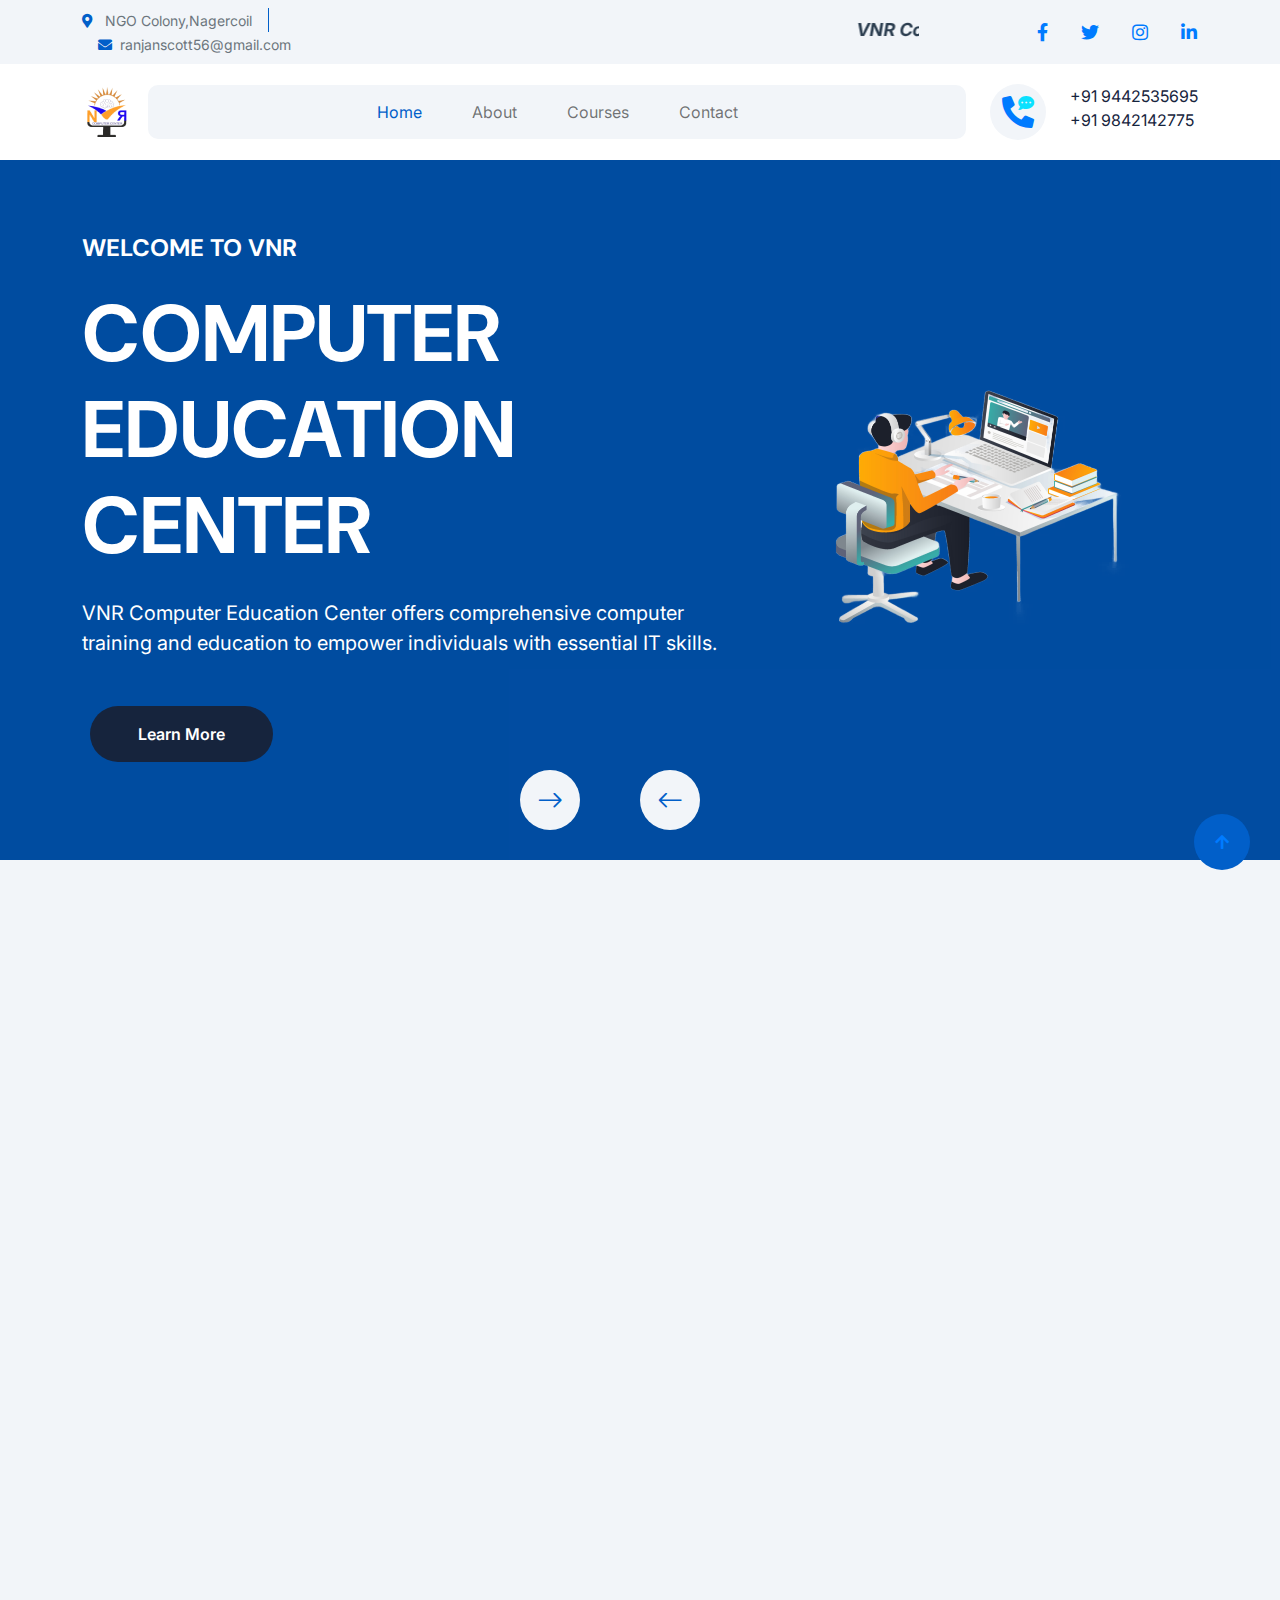
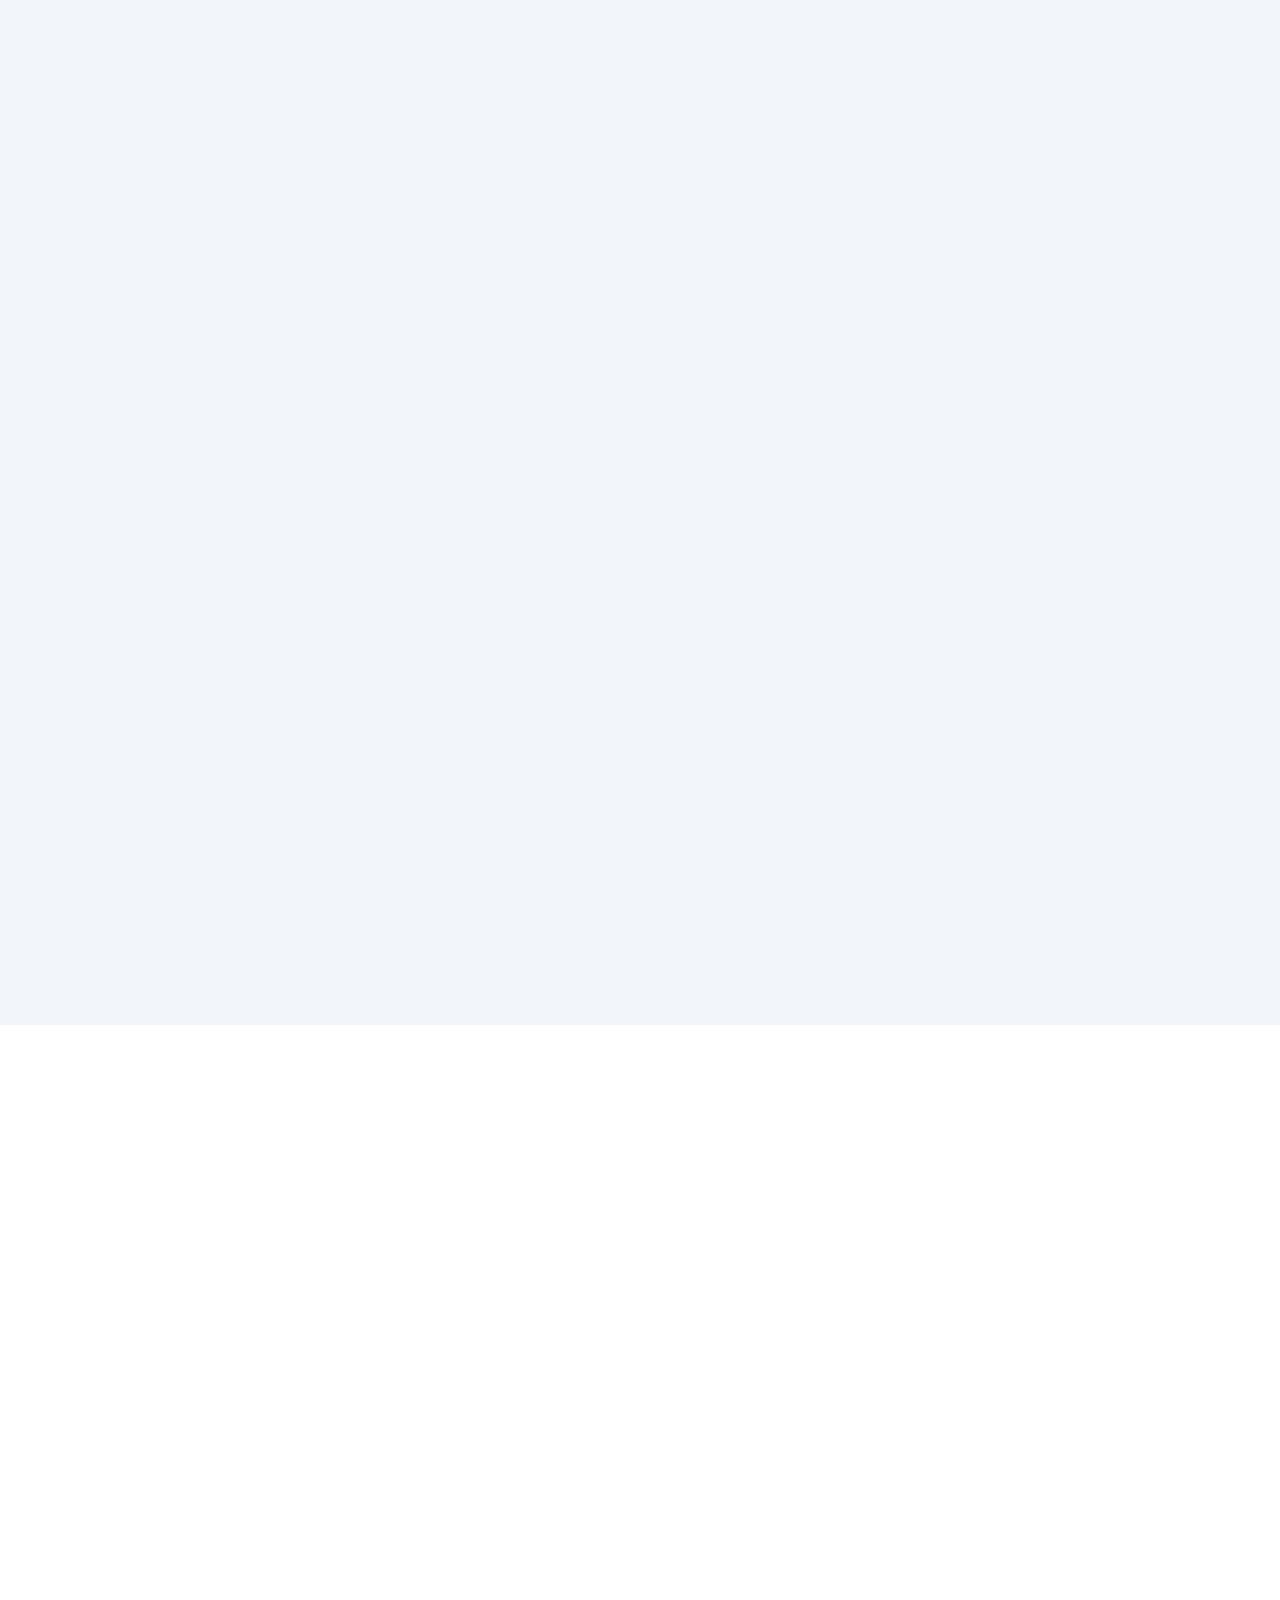
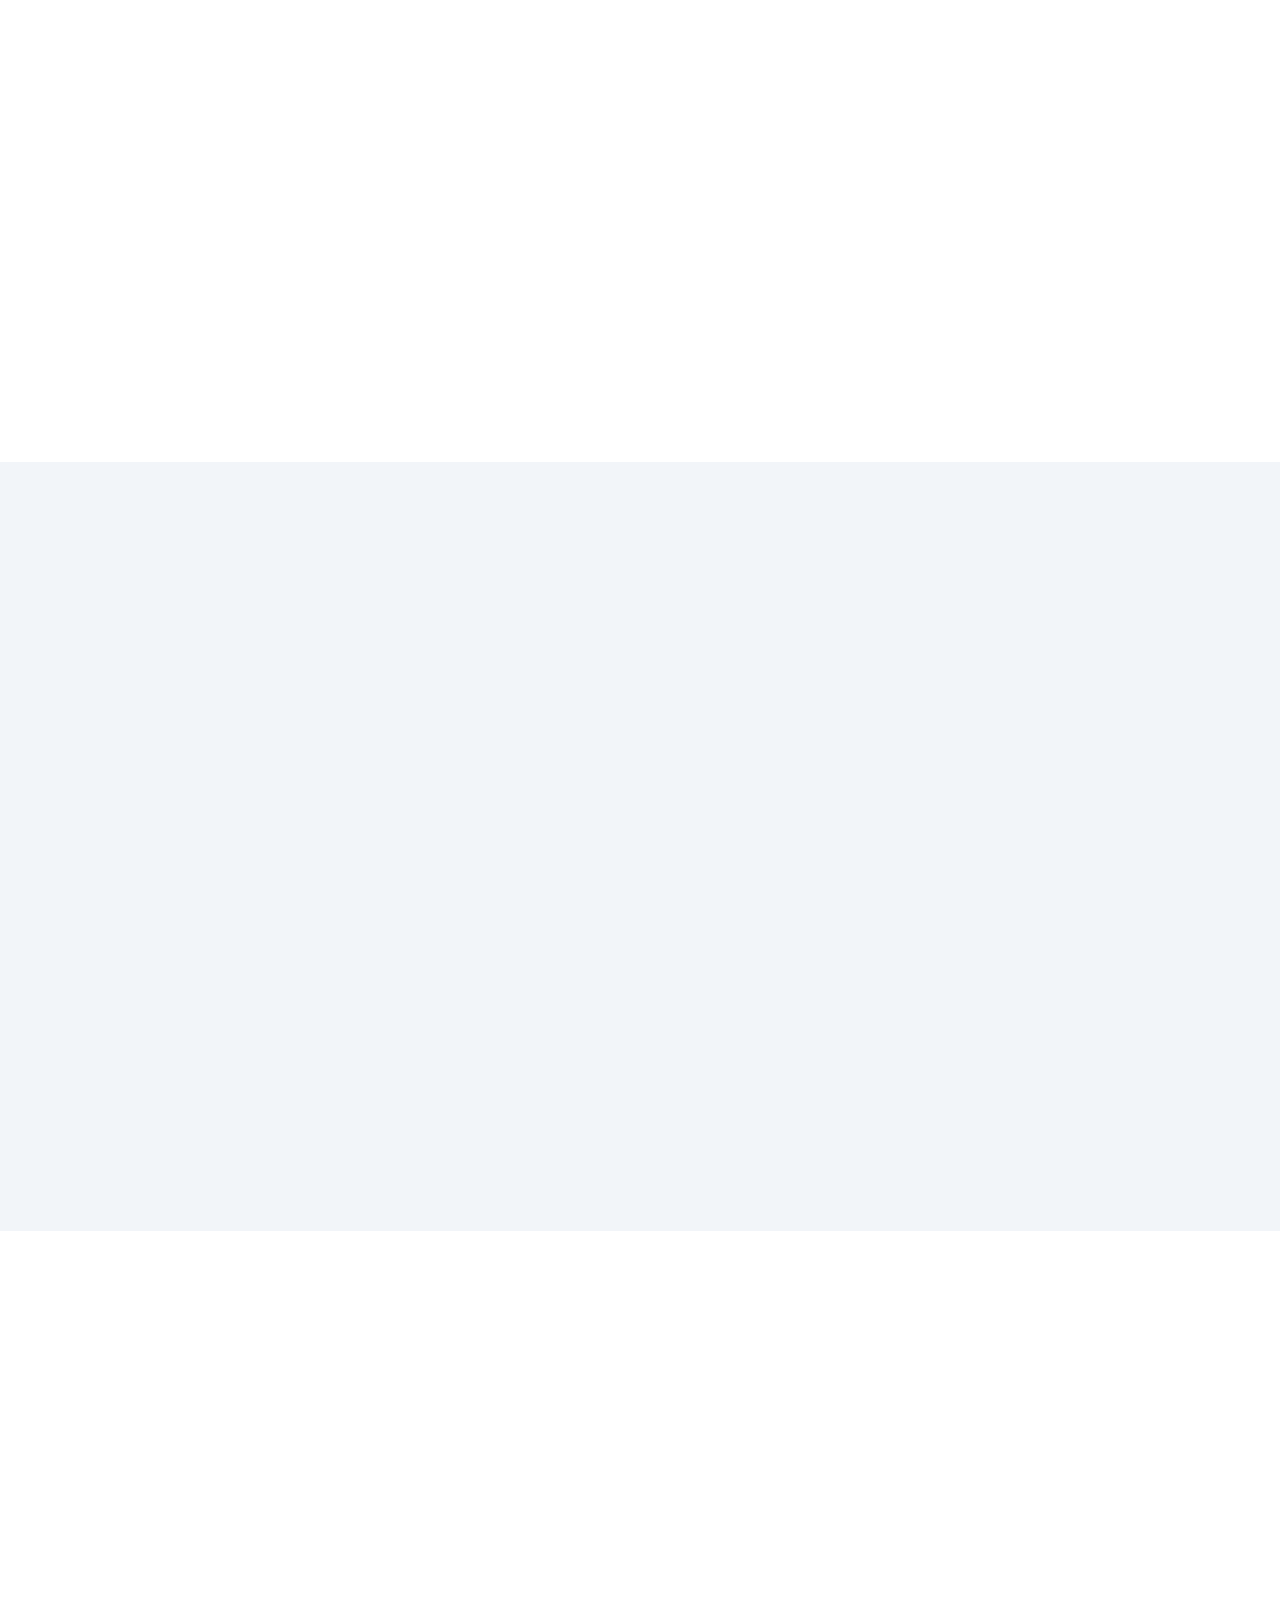
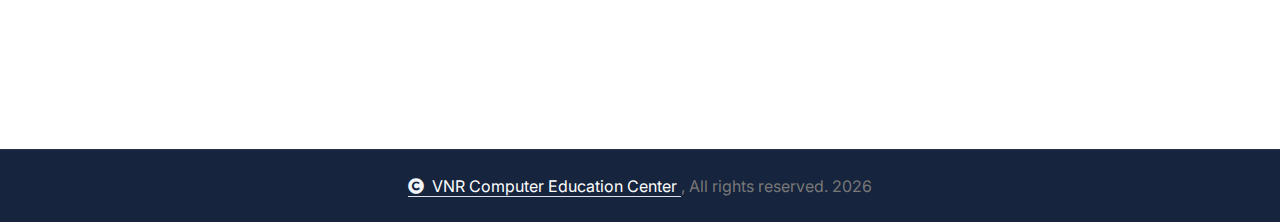
<file: VNR Computer Education/VNR/index.html>
<!DOCTYPE html>
<html lang="en">

    <head>
        <meta charset="utf-8">
        <title>VNR COMPUTER EDUCATION BITS INFORMATION TECNOLOGY</title>
        <meta content="width=device-width, initial-scale=1.0" name="viewport">
        <meta content="" name="keywords">
        <meta content="" name="description">

        <!-- Google Web Fonts -->
        <link rel="preconnect" href="https://fonts.googleapis.com">
        <link rel="preconnect" href="https://fonts.gstatic.com" crossorigin>
        <link href="https://fonts.googleapis.com/css2?family=DM+Sans:ital,opsz,wght@0,9..40,100..1000;1,9..40,100..1000&family=Inter:slnt,wght@-10..0,100..900&display=swap" rel="stylesheet">

        <!-- Icon Font Stylesheet -->
        <link rel="stylesheet" href="https://use.fontawesome.com/releases/v5.15.4/css/all.css"/>
        <link href="https://cdn.jsdelivr.net/npm/bootstrap-icons@1.4.1/font/bootstrap-icons.css" rel="stylesheet">
        <link rel="shortcut icon" type="image/ico" href="img/VNR.png" /> 
        <!-- Libraries Stylesheet -->
        <link rel="stylesheet" href="lib/animate/animate.min.css"/>
        <link href="lib/lightbox/css/lightbox.min.css" rel="stylesheet">
        <link href="lib/owlcarousel/assets/owl.carousel.min.css" rel="stylesheet">

    
        <!-- Customized Bootstrap Stylesheet -->
        <link href="css/bootstrap.min.css" rel="stylesheet">

        <!-- Template Stylesheet -->
        <link href="css/style.css" rel="stylesheet">
    </head>

    <body>

        <!-- Spinner Start -->
        <div id="spinner" class="show bg-white position-fixed translate-middle w-100 vh-100 top-50 start-50 d-flex align-items-center justify-content-center">
            <div class="spinner-border text-primary" style="width: 3rem; height: 3rem;" role="status">
                <span class="sr-only">Loading...</span>
            </div>
        </div>
        <!-- Spinner End -->

        <!-- Topbar Start -->
        <div class="container-fluid topbar px-0 px-lg-4 bg-light py-2 d-none d-lg-block">
            <div class="container">
                <div class="row gx-0 align-items-center">
                    <div class="col-lg-4 text-center text-lg-start mb-lg-0">
                        <div class="d-flex flex-wrap">
                            <div class="border-end border-primary pe-3">
                                <a href="#" class="text-muted small"><i class="fas fa-map-marker-alt text-primary me-2"></i> NGO Colony,Nagercoil</a>
                            </div>
                            <div class="ps-3">
                                <a href="mailto:ranjanscott56@gmail.com" class="text-muted small" title="Email us">
                                    <i class="fas fa-envelope text-primary me-2"></i>ranjanscott56@gmail.com
                                </a>
                            </div>
                            
                        </div>
                    </div>
                    <div class="col-lg-5 text-center text-lg-start mb-lg-0">
                        <marquee behavior="scroll" direction="left">
                            <div class="d-flex flex-wrap justify-content-center justify-content-lg-start">
                                <div class="scroll-container">
                                    <div class="scroll-text">
                                        VNR Computer Education Bits Information Technology Recognized by the Government of India Franchises
                                    </div>
                                </div>
                            
                            </div>
                        </marquee>
                    </div>
                    <div class="col-lg-3 text-center text-lg-end">
                        <div class="d-flex justify-content-center justify-content-lg-end">
                            <div class="d-flex social-icons border-primary ps-3">
                                <a class="btn p-0 me-3" href="https://www.facebook.com/vnr.computer.education.center?_rdr"><i class="fab fa-facebook-f"></i></a>
                                <a class="btn p-0 me-3" href="#"><i class="fab fa-twitter"></i></a>
                                <a class="btn p-0 me-3" href="#"><i class="fab fa-instagram"></i></a>
                                <a class="btn p-0" href="#"><i class="fab fa-linkedin-in"></i></a>
                            </div>
                        </div>
                    </div>
                </div>
            </div>
        </div>
        <!-- Topbar End -->

        <!-- Navbar & Hero Start -->
        <div class="container-fluid nav-bar px-0 px-lg-4 py-lg-0">
            <div class="container">
                <nav class="navbar navbar-expand-lg navbar-light"> 
                    <a href="#" class="navbar-brand p-0" >
                        <!-- <h1 class="text-primary mb-0"><i class="fab fa-slack me-2"></i> LifeSure</h1> -->
                         <img src="img/VNR.png" alt="Logo"> 
                    </a>
                    <button class="navbar-toggler" type="button" data-bs-toggle="collapse" data-bs-target="#navbarCollapse">
                        <span class="fa fa-bars"></span>
                    </button>
                    <div class="collapse navbar-collapse" id="navbarCollapse">
                        <div class="navbar-nav mx-0 mx-lg-auto">
                            <a href="index.html" class="nav-item nav-link active">Home</a>
                            <a href="about.html" class="nav-item nav-link">About</a>
                            <a href="service.html" class="nav-item nav-link">Courses</a>
                            <a href="contact.html" class="nav-item nav-link">Contact</a>
                        </div>
                    </div>
                    
                    <div class="d-none d-xl-flex flex-shrink-0 ps-4">
                        <a href="#" class="btn btn-light btn-lg-square rounded-circle position-relative wow tada" data-wow-delay=".9s">
                            <i class="fa fa-phone-alt fa-2x"></i>
                            <div class="position-absolute" style="top: 7px; right: 12px;">
                                <span><i class="fa fa-comment-dots text-secondary"></i></span>
                            </div>
                        </a>
                        <div class="d-flex flex-column ms-4">
                            <!-- <span>Call to Our Experts</span> -->
                            <a href="tel:+91 9442535695"><span class="text-dark"> +91 9442535695</span></a>
                            <a href="tel: +91 9842142775"><span class="text-dark"> +91 9842142775</span></a>
                        </div>
                    </div>
                </nav>
            </div>
        </div>
        <!-- Navbar & Hero End -->

        <!-- Modal Search Start -->
        <!-- <div class="modal fade" id="searchModal" tabindex="-1" aria-labelledby="exampleModalLabel" aria-hidden="true">
            <div class="modal-dialog modal-fullscreen">
                <div class="modal-content rounded-0">
                    <div class="modal-header">
                        <h5 class="modal-title" id="exampleModalLabel">Search by keyword</h5>
                        <button type="button" class="btn-close" data-bs-dismiss="modal" aria-label="Close"></button>
                    </div>
                    <div class="modal-body d-flex align-items-center bg-primary">
                        <div class="input-group w-75 mx-auto d-flex">
                            <input type="search" class="form-control p-3" placeholder="keywords" aria-describedby="search-icon-1">
                            <span id="search-icon-1" class="btn bg-light border nput-group-text p-3"><i class="fa fa-search"></i></span>
                        </div>
                    </div>
                </div>
            </div>
        </div> -->
        <!-- Modal Search End -->


        <!-- Carousel Start -->
        <div class="header-carousel owl-carousel">
            <div class="header-carousel-item bg-primary">
                <div class="carousel-caption">
                    <div class="container">
                        <div class="row g-4 align-items-center">
                            <div class="col-lg-7 animated fadeInLeft">
                                <div class="text-sm-center text-md-start">
                                    <h4 class="text-white text-uppercase fw-bold mb-4">Welcome To VNR </h4>
                                    <h1 class="display-1 text-white mb-4">COMPUTER EDUCATION CENTER</h1>
                                    <p class="mb-5 fs-5">VNR Computer Education Center offers comprehensive computer training and education to empower individuals with essential IT skills. 
                                    </p>
                                    <div class="d-flex justify-content-center justify-content-md-start flex-shrink-0 mb-4">
                                        <!-- <a class="btn btn-light rounded-pill py-3 px-4 px-md-5 me-2" href="#"><i class="fas fa-play-circle me-2"></i> Watch Video</a> -->
                                        <a class="btn btn-dark rounded-pill py-3 px-4 px-md-5 ms-2" href="#">Learn More</a>
                                    </div>
                                </div>
                            </div>
                            <div class="col-lg-5 animated fadeInRight">
                                <div class="calrousel-img" style="object-fit: cover;">
                                    <img src="img/about4.png" class="img-fluid w-100" alt="">
                                </div>
                            </div>
                        </div>
                    </div>
                </div>
            </div>
            <div class="header-carousel-item bg-primary">
                <div class="carousel-caption">
                    <div class="container">
                        <div class="row gy-4 gy-lg-0 gx-0 gx-lg-5 align-items-center">
                            <div class="col-lg-5 animated fadeInLeft">
                                <div class="calrousel-img">
                                    <img src="img/blog6.png" class="img-fluid w-100" alt="">
                                </div>
                            </div>
                            <div class="col-lg-7 animated fadeInRight">
                                <div class="text-sm-center text-md-end">
                                    <h4 class="text-white text-uppercase fw-bold mb-4">Welcome To VNR</h4>
                                    <h1 class="display-1 text-white mb-4">Technology Education Center</h1>
                                    <p class="mb-5 fs-5">VNR Computer Education Center provides extensive computer education and training, equipping individuals with vital IT skills for success.
                                    </p>
                                    <div class="d-flex justify-content-center justify-content-md-end flex-shrink-0 mb-4">
                                        <a class="btn btn-dark rounded-pill py-3 px-4 px-md-5 ms-2" href="#">Learn More</a>
                                    </div>
                                </div>
                            </div>
                        </div>
                    </div>
                </div>
            </div>
        </div>
        <!-- Carousel End -->

        <!-- Feature Start -->
        <div class="container-fluid feature bg-light py-5">
            <div class="container py-5">
                <div class="text-center mx-auto pb-5 wow fadeInUp" data-wow-delay="0.2s" style="max-width: 800px;">
                    <h4 class="text-primary">Our Features</h4>
                    <h1 class="display-4 mb-4">Empowering Your Future with Expert Training and Support</h1>
                    <p class="mb-0"> VNR Computer Education Center equips you with essential skills for success. Our comprehensive programs cover a wide range of topics to ensure thorough knowledge. With our career guidance, you’ll be well-prepared for a bright and promising career.
                    </p>
                </div>
                <div class="row g-4">
                    <div class="col-md-6 col-lg-6 col-xl-3 wow fadeInUp" data-wow-delay="0.2s">
                        <div class="feature-item p-4 pt-0">
                            <div class="feature-icon p-4 mb-4">
                                <i class="fa fa-bullseye fa-3x"></i>
                            </div>
                            <h4 class="mb-4">Comprehensive Curriculum</h4>
                            <p class="mb-4" style=" text-align: justify;">Our programs span fundamental to advanced topics, ensuring a comprehensive understanding of computer science.
                            </p>
                            <a class="btn btn-primary rounded-pill py-2 px-4" href="#">Learn More</a>
                        </div>
                    </div>
                    <div class="col-md-6 col-lg-6 col-xl-3 wow fadeInUp" data-wow-delay="0.4s">
                        <div class="feature-item p-4 pt-0">
                            <div class="feature-icon p-4 mb-4">
                                <i class="fa fa-headphones fa-3x"></i>
                            </div>
                            <h4 class="mb-4">Expert Instructors</h4>
                            <p class="mb-4" style=" text-align: justify;">Courses are taught by experienced professionals with practical industry knowledge, offering valuable insights and real-world applications to enrich classroom learning.
                            </p>
                            <a class="btn btn-primary rounded-pill py-2 px-4" href="#">Learn More</a>
                        </div>
                    </div>
                    <div class="col-md-6 col-lg-6 col-xl-3 wow fadeInUp" data-wow-delay="0.6s">
                        <div class="feature-item p-4 pt-0">
                            <div class="feature-icon p-4 mb-4">
                                <i class="fa fa-handshake fa-3x"></i>
                            </div>
                            <h4 class="mb-4">Hands-On Training</h4>
                            <p class="mb-4" style=" text-align: justify;"> Emphasis on practical experience through labs, projects, and real-world applications to enhance technical skills and problem-solving abilities.
                            </p>
                            <a class="btn btn-primary rounded-pill py-2 px-4" href="#">Learn More</a>
                        </div>
                    </div>
                    <div class="col-md-6 col-lg-6 col-xl-3 wow fadeInUp" data-wow-delay="0.8s">
                        <div class="feature-item p-4 pt-0">
                            <div class="feature-icon p-4 mb-4">
                                <i class="fa fa-rupee-sign fa-3x"></i>
                            </div>
                            <h4 class="mb-4">Career Support</h4>
                            <p class="mb-4" style=" text-align: justify;">We offer career guidance, resume building, and job placement assistance to help students transition smoothly into their desired careers.
                            </p>
                            <a class="btn btn-primary rounded-pill py-2 px-4" href="#">Learn More</a>
                        </div>
                    </div>
                </div>
            </div>
        </div>
        <!-- Feature End -->

        <!-- About Start -->
        <div class="container-fluid bg-light about pb-5">
            <div class="container pb-5">
                <div class="row g-5">
                    <div class="col-xl-6 wow fadeInLeft" data-wow-delay="0.2s">
                        <div class="about-item-content bg-white rounded p-5 h-100">
                            <h4 class="text-primary">About </h4>
                            <h1 class="display-4 mb-3">Expert IT Training</h1>
                            <p>VNR Computer Education Center is dedicated to empowering individuals with cutting-edge IT skills through specialized diploma courses. Our offerings include:
                            </p>
                        
                            <p class="text-dark"><i class="fa fa-check text-primary me-3"></i>PGDCA: Post Graduate Diploma in Computer Applications</p>
                            <p class="text-dark"><i class="fa fa-check text-primary me-3"></i>PGDCA (Commercial): Specialized PGDCA focusing on commercial applications</p>
                            <p class="text-dark mb-4"><i class="fa fa-check text-primary me-3"></i>PGDIT: Post Graduate Diploma in Information Technology</p>
                            <p class="text-dark"><i class="fa fa-check text-primary me-3"></i>DFA: Diploma in Financial Accounting</p>
                             <p class="text-dark"><i class="fa fa-check text-primary me-3"></i>DCA: Diploma in Computer Applications</p>
                             <p>Each program is designed to provide in-depth training and practical knowledge to ensure our students are well-prepared for a successful career in technology.</p>
                             <a class="btn btn-primary rounded-pill py-3 px-5" href="about.html">More Information</a>
                        </div>
                    </div>
                    <div class="col-xl-6 wow fadeInRight" data-wow-delay="0.2s">
                        <div class="bg-white rounded p-5 h-100">
                            <div class="row g-4 justify-content-center">
                                <div class="col-12">
                                    <div class="rounded bg-light">
                                        <img src="img/about.jpg" class="img-fluid rounded w-100" alt="">
                                    </div>
                                </div>
                                <div class="col-sm-6">
                                    <div class="counter-item bg-light rounded p-3 h-100">
                                        <div class="counter-counting">
                                            <span class="text-primary fs-2 fw-bold" data-toggle="counter-up">15</span>
                                            <span class="h1 fw-bold text-primary">+</span>
                                        </div>
                                        <h4 class="mb-0 text-dark">Diploma Courses Offered</h4>
                                    </div>
                                </div>
                                <div class="col-sm-6">
                                    <div class="counter-item bg-light rounded p-3 h-100">
                                        <div class="counter-counting">
                                            <span class="text-primary fs-2 fw-bold" data-toggle="counter-up">99</span>
                                            <span class="h1 fw-bold text-primary">+</span>
                                        </div>
                                        <h4 class="mb-0 text-dark">Certifications Awarded</h4>
                                    </div>
                                </div>
                                <div class="col-sm-6">
                                    <div class="counter-item bg-light rounded p-3 h-100">
                                        <div class="counter-counting">
                                            <span class="text-primary fs-2 fw-bold" data-toggle="counter-up">156</span>
                                            <span class="h1 fw-bold text-primary">+</span>
                                        </div>
                                        <h4 class="mb-0 text-dark">Students Enrolled</h4>
                                    </div>
                                </div>
                                <div class="col-sm-6">
                                    <div class="counter-item bg-light rounded p-3 h-100">
                                        <div class="counter-counting">
                                            <span class="text-primary fs-2 fw-bold" data-toggle="counter-up">155</span>
                                            <span class="h1 fw-bold text-primary">+</span>
                                        </div>
                                        <h4 class="mb-0 text-dark">Successful Alumni</h4>
                                    </div>
                                </div>
                            </div>
                        </div>
                    </div>
                </div>
            </div>
        </div>
        <!-- About End -->

        <!-- Service Start -->
        <div class="container-fluid service py-5">
            <div class="container py-5">
                <div class="text-center mx-auto pb-5 wow fadeInUp" data-wow-delay="0.2s" style="max-width: 800px;">
                    <h4 class="text-primary">Our Courses</h4>
                    <h1 class="display-4 mb-4">We Provide Best Courses</h1>
                    <p class="mb-0">At VNR Computer Education Center, we offer top-tier training designed to equip you with essential tech skills. Our expert-led courses are tailored to meet industry demands, ensuring you gain practical and up-to-date knowledge. Join us to unlock your potential and advance your career with confidence.
                    </p>
                </div>
                <div class="row g-4 justify-content-center">
                    <div class="col-md-6 col-lg-6 col-xl-3 wow fadeInUp" data-wow-delay="0.2s">
                        <div class="service-item">
                            <div class="service-img">
                                <img src="img/blog1.png" class="img-fluid rounded-top w-100" alt="">
                                <!-- <div class="service-icon p-3">
                                    <i class="fa fa-users fa-2x"></i>
                                </div> -->
                            </div>
                            <div class="service-content p-4">
                                <div class="service-content-inner">
                                    <a href="#" class="d-inline-block h4 mb-4">PGDCA</a>
                                    <p class="mb-4">
                                        Equipping students with essential skills through the Post Graduate Diploma in Computer Applications for thriving careers.</p>
                                    <a class="btn btn-primary rounded-pill py-2 px-4" href="service.html">Read More</a>
                                </div>
                            </div>
                        </div>
                    </div>
                    <div class="col-md-6 col-lg-6 col-xl-3 wow fadeInUp" data-wow-delay="0.4s">
                        <div class="service-item">
                            <div class="service-img">
                                <img src="img/blog2.png" class="img-fluid rounded-top w-100" alt="">
                                <!-- <div class="service-icon p-3">
                                    <i class="fa fa-hospital fa-2x"></i>
                                </div> -->
                            </div>
                            <div class="service-content p-4">
                                <div class="service-content-inner">
                                    <a href="#" class="d-inline-block h4 mb-4">PGDCA(Commercial)</a>
                                    <p class="mb-4">Specialized PGDCA (Commercial) training to master commercial applications and advance your career in just one year.</p>
                                    <a class="btn btn-primary rounded-pill py-2 px-4" href="service.html">Read More</a>
                                </div>
                            </div>
                        </div>
                    </div>
                    <div class="col-md-6 col-lg-6 col-xl-3 wow fadeInUp" data-wow-delay="0.6s">
                        <div class="service-item">
                            <div class="service-img">
                                <img src="img/blog5.png" class="img-fluid rounded-top w-100" alt="">
                                <!-- <div class="service-icon p-3">
                                   
                                    <i class="fa fa-certificate fa-2x"></i>
                                </div> -->
                            </div>
                            <div class="service-content p-4">
                                <div class="service-content-inner">
                                    <a href="#" class="d-inline-block h4 mb-4">DFA</a>
                                    <p class="mb-4">Providing comprehensive training in financial management and accounting through our Diploma in Financial Accounting  program.</p>
                                    <a class="btn btn-primary rounded-pill py-2 px-4" href="service.html">Read More</a>
                                </div>
                            </div>
                        </div>
                    </div>
                    <div class="col-md-6 col-lg-6 col-xl-3 wow fadeInUp" data-wow-delay="0.8s">
                        <div class="service-item">
                            <div class="service-img">
                                <img src="img/blog4.png" class="img-fluid rounded-top w-100" alt="">
                                <!-- <div class="service-icon p-3">
                                    <i class="fa fa-home fa-2x"></i>
                                </div> -->
                            </div>
                            <div class="service-content p-4">
                                <div class="service-content-inner">
                                    <a href="#" class="d-inline-block h4 mb-4">PGDIT</a>
                                    <p class="mb-4">Advanced IT skills and knowledge through the PGDIT program, fostering career growth and professional excellence.</p>
                                    <a class="btn btn-primary rounded-pill py-2 px-4" href="#">Read More</a>
                                </div>
                            </div>
                        </div>
                    </div>
                    <div class="col-12 text-center wow fadeInUp" data-wow-delay="0.2s">
                        <a class="btn btn-primary rounded-pill py-3 px-5" href="service.html">More Courses</a>
                    </div>
                </div>
            </div>
        </div>
        <!-- Service End -->

        <!-- FAQs Start -->
        <div class="container-fluid faq-section bg-light py-5">
            <div class="container py-5">
                <div class="row g-5 align-items-center">
                    <div class="col-xl-6 wow fadeInLeft" data-wow-delay="0.2s">
                        <div class="h-100">
                            <div class="mb-5">
                                <h4 class="text-primary">Notable FAQs</h4>
                                <h1 class="display-4 mb-0">Frequently Inquired Questions</h1>
                            </div>
                            <div class="accordion" id="accordionExample">
                                <div class="accordion-item">
                                    <h2 class="accordion-header" id="headingOne">
                                        <button class="accordion-button border-0" type="button" data-bs-toggle="collapse" data-bs-target="#collapseOne" aria-expanded="true" aria-controls="collapseOne">
                                            1:&nbsp;  What is the difference between a diploma and a certificate in computer education?
                                        </button>
                                    </h2>
                                    <div id="collapseOne" class="accordion-collapse collapse show active" aria-labelledby="headingOne" data-bs-parent="#accordionExample">
                                        <div class="accordion-body rounded" style=" text-align: justify">
                                            &nbsp;&nbsp;&nbsp;
                                            A diploma offers comprehensive, in-depth knowledge over a longer period, beneficial for foundational learning and career advancement. In contrast, a certificate provides targeted skills and is shorter, focusing on specific technologies or competencies.
                                        </div>
                                    </div>
                                </div>
                                <div class="accordion-item">
                                    <h2 class="accordion-header" id="headingTwo">
                                        <button class="accordion-button collapsed" type="button" data-bs-toggle="collapse" data-bs-target="#collapseTwo" aria-expanded="false" aria-controls="collapseTwo">
                                            2: &nbsp;What are the career opportunities after completing a computer education course?
                                        </button>
                                    </h2>
                                    <div id="collapseTwo" class="accordion-collapse collapse" aria-labelledby="headingTwo" data-bs-parent="#accordionExample">
                                        <div class="accordion-body" style=" text-align: justify">
                                            &nbsp;&nbsp;&nbsp; Completing a computer education course can lead to diverse careers, such as software developer or IT support specialist, depending on the course focus and skills gained. Many also use these courses as a foundation for further education or certifications in their field.
                                        </div>
                                    </div>
                                </div>
                                <div class="accordion-item">
                                    <h2 class="accordion-header" id="headingThree">
                                        <button class="accordion-button collapsed" type="button" data-bs-toggle="collapse" data-bs-target="#collapseThree" aria-expanded="false" aria-controls="collapseThree">
                                            3:  &nbsp;  How do I choose the right computer education course for my career goals?
                                        </button>
                                    </h2>
                                    <div id="collapseThree" class="accordion-collapse collapse" aria-labelledby="headingThree" data-bs-parent="#accordionExample">
                                        <div class="accordion-body" style=" text-align: justify">
                                        &nbsp;   &nbsp;   &nbsp; 
                                            To choose the right computer education course, assess your career goals and interests, and research courses that align with your desired field. Consider factors like course content, duration, accreditation, and seek advice from industry professionals to ensure it meets your career aspirations.
                                        </div>
                                    </div>
                                </div>
                            </div>
                        </div>
                    </div>
                    <div class="col-xl-6 wow fadeInRight" data-wow-delay="0.4s">
                        <img src="img/faq.png" class="img-fluid w-100" alt="">
                    </div>
                </div>
            </div>
        </div>
        <!-- FAQs End -->

        <!-- Blog Start -->
        <!-- <div class="container-fluid blog py-5">
            <div class="container py-5">
                <div class="text-center mx-auto pb-5 wow fadeInUp" data-wow-delay="0.2s" style="max-width: 800px;">
                    <h4 class="text-primary">From Blog</h4>
                    <h1 class="display-4 mb-4">News And Updates</h1>
                    <p class="mb-0">Lorem ipsum dolor, sit amet consectetur adipisicing elit. Tenetur adipisci facilis cupiditate recusandae aperiam temporibus corporis itaque quis facere, numquam, ad culpa deserunt sint dolorem autem obcaecati, ipsam mollitia hic.
                    </p>
                </div>
                <div class="row g-4 justify-content-center">
                    <div class="col-lg-6 col-xl-4 wow fadeInUp" data-wow-delay="0.2s">
                        <div class="blog-item">
                            <div class="blog-img">
                                <img src="img/blog-1.png" class="img-fluid rounded-top w-100" alt="">
                                <div class="blog-categiry py-2 px-4">
                                    <span>Business</span>
                                </div>
                            </div>
                            <div class="blog-content p-4">
                                <div class="blog-comment d-flex justify-content-between mb-3">
                                    <div class="small"><span class="fa fa-user text-primary"></span> Martin.C</div>
                                    <div class="small"><span class="fa fa-calendar text-primary"></span> 30 Dec 2025</div>
                                    <div class="small"><span class="fa fa-comment-alt text-primary"></span> 6 Comments</div>
                                </div>
                                <a href="#" class="h4 d-inline-block mb-3">Which allows you to pay down insurance bills</a>
                                <p class="mb-3">Lorem, ipsum dolor sit amet consectetur adipisicing elit. Eius libero soluta impedit eligendi? Quibusdam, laudantium.</p>
                                <a href="#" class="btn p-0">Read More  <i class="fa fa-arrow-right"></i></a>
                            </div>
                        </div>
                    </div>
                    <div class="col-lg-6 col-xl-4 wow fadeInUp" data-wow-delay="0.4s">
                        <div class="blog-item">
                            <div class="blog-img">
                                <img src="img/blog-2.png" class="img-fluid rounded-top w-100" alt="">
                                <div class="blog-categiry py-2 px-4">
                                    <span>Business</span>
                                </div>
                            </div>
                            <div class="blog-content p-4">
                                <div class="blog-comment d-flex justify-content-between mb-3">
                                    <div class="small"><span class="fa fa-user text-primary"></span> Martin.C</div>
                                    <div class="small"><span class="fa fa-calendar text-primary"></span> 30 Dec 2025</div>
                                    <div class="small"><span class="fa fa-comment-alt text-primary"></span> 6 Comments</div>
                                </div>
                                <a href="#" class="h4 d-inline-block mb-3">Leverage agile frameworks to provide</a>
                                <p class="mb-3">Lorem, ipsum dolor sit amet consectetur adipisicing elit. Eius libero soluta impedit eligendi? Quibusdam, laudantium.</p>
                                <a href="#" class="btn p-0">Read More  <i class="fa fa-arrow-right"></i></a>
                            </div>
                        </div>
                    </div>
                    <div class="col-lg-6 col-xl-4 wow fadeInUp" data-wow-delay="0.6s">
                        <div class="blog-item">
                            <div class="blog-img">
                                <img src="img/blog-3.png" class="img-fluid rounded-top w-100" alt="">
                                <div class="blog-categiry py-2 px-4">
                                    <span>Business</span>
                                </div>
                            </div>
                            <div class="blog-content p-4">
                                <div class="blog-comment d-flex justify-content-between mb-3">
                                    <div class="small"><span class="fa fa-user text-primary"></span> Martin.C</div>
                                    <div class="small"><span class="fa fa-calendar text-primary"></span> 30 Dec 2025</div>
                                    <div class="small"><span class="fa fa-comment-alt text-primary"></span> 6 Comments</div>
                                </div>
                                <a href="#" class="h4 d-inline-block mb-3">Leverage agile frameworks to provide</a>
                                <p class="mb-3">Lorem, ipsum dolor sit amet consectetur adipisicing elit. Eius libero soluta impedit eligendi? Quibusdam, laudantium.</p>
                                <a href="#" class="btn p-0">Read More  <i class="fa fa-arrow-right"></i></a>
                            </div>
                        </div>
                    </div>
                </div>
            </div>
        </div> -->
        <!-- Blog End -->

        <!-- Team Start -->
        <!-- <div class="container-fluid team pb-5">
            <div class="container pb-5">
                <div class="text-center mx-auto pb-5 wow fadeInUp" data-wow-delay="0.2s" style="max-width: 800px;">
                    <h4 class="text-primary">Our Team</h4>
                    <h1 class="display-4 mb-4">Meet Our Expert Team Members</h1>
                    <p class="mb-0">Lorem ipsum dolor, sit amet consectetur adipisicing elit. Tenetur adipisci facilis cupiditate recusandae aperiam temporibus corporis itaque quis facere, numquam, ad culpa deserunt sint dolorem autem obcaecati, ipsam mollitia hic.
                    </p>
                </div>
                <div class="row g-4">
                    <div class="col-md-6 col-lg-6 col-xl-3 wow fadeInUp" data-wow-delay="0.2s">
                        <div class="team-item">
                            <div class="team-img">
                                <img src="img/team-1.jpg" class="img-fluid rounded-top w-100" alt="">
                                <div class="team-icon">
                                    <a class="btn btn-primary btn-sm-square rounded-pill mb-2" href=""><i class="fab fa-facebook-f"></i></a>
                                    <a class="btn btn-primary btn-sm-square rounded-pill mb-2" href=""><i class="fab fa-twitter"></i></a>
                                    <a class="btn btn-primary btn-sm-square rounded-pill mb-2" href=""><i class="fab fa-linkedin-in"></i></a>
                                    <a class="btn btn-primary btn-sm-square rounded-pill mb-0" href=""><i class="fab fa-instagram"></i></a>
                                </div>
                            </div>
                            <div class="team-title p-4">
                                <h4 class="mb-0">David James</h4>
                                <p class="mb-0">Profession</p>
                            </div>
                        </div>
                    </div>
                    <div class="col-md-6 col-lg-6 col-xl-3 wow fadeInUp" data-wow-delay="0.4s">
                        <div class="team-item">
                            <div class="team-img">
                                <img src="img/team-2.jpg" class="img-fluid rounded-top w-100" alt="">
                                <div class="team-icon">
                                    <a class="btn btn-primary btn-sm-square rounded-pill mb-2" href=""><i class="fab fa-facebook-f"></i></a>
                                    <a class="btn btn-primary btn-sm-square rounded-pill mb-2" href=""><i class="fab fa-twitter"></i></a>
                                    <a class="btn btn-primary btn-sm-square rounded-pill mb-2" href=""><i class="fab fa-linkedin-in"></i></a>
                                    <a class="btn btn-primary btn-sm-square rounded-pill mb-0" href=""><i class="fab fa-instagram"></i></a>
                                </div>
                            </div>
                            <div class="team-title p-4">
                                <h4 class="mb-0">David James</h4>
                                <p class="mb-0">Profession</p>
                            </div>
                        </div>
                    </div>
                    <div class="col-md-6 col-lg-6 col-xl-3 wow fadeInUp" data-wow-delay="0.6s">
                        <div class="team-item">
                            <div class="team-img">
                                <img src="img/team-3.jpg" class="img-fluid rounded-top w-100" alt="">
                                <div class="team-icon">
                                    <a class="btn btn-primary btn-sm-square rounded-pill mb-2" href=""><i class="fab fa-facebook-f"></i></a>
                                    <a class="btn btn-primary btn-sm-square rounded-pill mb-2" href=""><i class="fab fa-twitter"></i></a>
                                    <a class="btn btn-primary btn-sm-square rounded-pill mb-2" href=""><i class="fab fa-linkedin-in"></i></a>
                                    <a class="btn btn-primary btn-sm-square rounded-pill mb-0" href=""><i class="fab fa-instagram"></i></a>
                                </div>
                            </div>
                            <div class="team-title p-4">
                                <h4 class="mb-0">David James</h4>
                                <p class="mb-0">Profession</p>
                            </div>
                        </div>
                    </div>
                    <div class="col-md-6 col-lg-6 col-xl-3 wow fadeInUp" data-wow-delay="0.8s">
                        <div class="team-item">
                            <div class="team-img">
                                <img src="img/team-4.jpg" class="img-fluid rounded-top w-100" alt="">
                                <div class="team-icon">
                                    <a class="btn btn-primary btn-sm-square rounded-pill mb-2" href=""><i class="fab fa-facebook-f"></i></a>
                                    <a class="btn btn-primary btn-sm-square rounded-pill mb-2" href=""><i class="fab fa-twitter"></i></a>
                                    <a class="btn btn-primary btn-sm-square rounded-pill mb-2" href=""><i class="fab fa-linkedin-in"></i></a>
                                    <a class="btn btn-primary btn-sm-square rounded-pill mb-0" href=""><i class="fab fa-instagram"></i></a>
                                </div>
                            </div>
                            <div class="team-title p-4">
                                <h4 class="mb-0">David James</h4>
                                <p class="mb-0">Profession</p>
                            </div>
                        </div>
                    </div>
                </div>
            </div>
        </div> -->
        <!-- Team End -->

        <!-- Testimonial Start -->
        <!-- <div class="container-fluid testimonial pb-5">
            <div class="container pb-5">
                <div class="text-center mx-auto pb-5 wow fadeInUp" data-wow-delay="0.2s" style="max-width: 800px;">
                   
                </div>
                <div class="row justify-content-center">
                    <div class="col-6 col-md-4 col-lg-3 text-center logo-container">
                        <img src="img/fransis-logo.png" class="img-fluid logo" alt="Fransis Logo" style="max-width: 150px;">
                        <p class="mt-2">Fransis Office</p>
                    </div>
                    <div class="col-6 col-md-4 col-lg-3 text-center logo-container">
                        <img src="img/bits.png" class="img-fluid logo" alt="Bits Logo" style="max-width: 150px;">
                    </div>
                </div>
            </div>
        </div>
         -->
        
        <!-- Testimonial End -->


        <!-- Footer Start -->
        <div class="container-fluid footer py-5 wow fadeIn" data-wow-delay="0.2s">
            <div class="container py-5">
                <div class="row g-5">
                    <div class="col-xl-9">
                        <div class="mb-5">
                            <div class="row g-4">
                                <div class="col-md-6 col-lg-6 col-xl-5">
                                    <div class="footer-item">
                                        <a href="index.html" class="p-0">
                                            <!-- <img src="img/VNR.png" alt="Logo">  -->
                                        </a>
                                        <p class="text-white mb-4" style="text-align: justify; padding-right: 80px;">
                                            VNR Computer Education Center offers expert training in essential tech skills and experience, ensuring students receive high-quality education and hands-on learning.
                                        </p>
                                        <div class="footer-btn d-flex">
                                            <a class="btn btn-md-square rounded-circle me-3" href="https://www.facebook.com/vnr.computer.education.center?_rdr"><i class="fab fa-facebook-f"></i></a>
                                            <a class="btn btn-md-square rounded-circle me-3" href="#"><i class="fab fa-twitter"></i></a>
                                            <a class="btn btn-md-square rounded-circle me-3" href="#"><i class="fab fa-instagram"></i></a>
                                            <a class="btn btn-md-square rounded-circle me-0" href="#"><i class="fab fa-linkedin-in"></i></a>
                                        </div>
                                    </div>
                                </div>
                                <div class="col-md-6 col-lg-6 col-xl-3">
                                    <div class="footer-item">
                                        <h4 class="text-white mb-4">Useful Links</h4>
                                        <a href="#"><i class="fas fa-angle-right me-2"></i> Home</a>
                                        <a href="#"><i class="fas fa-angle-right me-2"></i> About Us</a>
                                        <a href="#"><i class="fas fa-angle-right me-2"></i> Courses</a>
                                        <a href="#"><i class="fas fa-angle-right me-2"></i> Contact</a>
                                        <a href="privacy.html"><i class="fas fa-angle-right me-2"></i> Privacy Policy</a>
                                        <a href="#"><i class="fas fa-angle-right me-2"></i> Terms & Conditions</a>
                                    </div>
                                </div>
                                <div class="col-md-6 col-lg-6 col-xl-4">
                                    <div class="footer-item">
                                        <h4 class="mb-4 text-white">Facebook</h4>
                                        <div class="row g-3">
                                            <div class="col-4">
                                                <div class="footer-instagram rounded">
                                                    <img src="img/footer1.png" class="img-fluid w-100" alt="">
                                                    <div class="footer-search-icon">
                                                        <a href="img/instagram-footer-1.jpg" data-lightbox="footerInstagram-1" class="my-auto"><i class="fas fa-link text-white"></i></a>
                                                    </div>
                                                </div>
                                           </div>
                                           <div class="col-4">
                                                <div class="footer-instagram rounded">
                                                    <img src="img/footer2.png" class="img-fluid w-100" alt="">
                                                    <div class="footer-search-icon">
                                                        <a href="img/instagram-footer-2.jpg" data-lightbox="footerInstagram-2" class="my-auto"><i class="fas fa-link text-white"></i></a>
                                                    </div>
                                                </div>
                                           </div>
                                            <div class="col-4">
                                                <div class="footer-instagram rounded">
                                                    <img src="img/footer3.png" class="img-fluid w-100" alt="">
                                                    <div class="footer-search-icon">
                                                        <a href="img/instagram-footer-3.jpg" data-lightbox="footerInstagram-3" class="my-auto"><i class="fas fa-link text-white"></i></a>
                                                    </div>
                                                </div>
                                           </div>
                                            <div class="col-4">
                                                <div class="footer-instagram rounded">
                                                    <img src="img/footer2.png" class="img-fluid w-100" alt="">
                                                    <div class="footer-search-icon">
                                                        <a href="img/instagram-footer-1.jpg" data-lightbox="footerInstagram-4" class="my-auto"><i class="fas fa-link text-white"></i></a>
                                                    </div>
                                                </div>
                                           </div>
                                            <div class="col-4">
                                                <div class="footer-instagram rounded">
                                                    <img src="img/footer3.png" class="img-fluid w-100" alt="">
                                                    <div class="footer-search-icon">
                                                        <a href="img/instagram-footer-5.jpg" data-lightbox="footerInstagram-5" class="my-auto"><i class="fas fa-link text-white"></i></a>
                                                    </div>
                                                </div>
                                           </div>
                                           <div class="col-4">
                                                <div class="footer-instagram rounded">
                                                    <img src="img/footer1.png" class="img-fluid w-100" alt="">
                                                    <div class="footer-search-icon">
                                                        <a href="img/instagram-footer-6.jpg" data-lightbox="footerInstagram-6" class="my-auto"><i class="fas fa-link text-white"></i></a>
                                                    </div>
                                                </div>
                                            </div>
                                        </div>
                                    </div>
                                </div>
                            </div>
                        </div>
                        
                        <!-- Copyright Section -->
                        <div >
                           
                        </div>
                    </div>
                    
                    <div class="col-md-6 col-lg-6 col-xl-3">
                        <div class="footer-item">
                            <h4 class="text-white mb-4">Contact Us</h4>
                            <p class="text-white d-flex mb-3">
                                <i class="fas fa-map-marker-alt me-2 contact-icon"></i>
                                <span>7/349, Kamaraj Salai, NGO Colony, Nagercoil-2</span>
                            </p>
                            <p class="text-white d-flex mb-3">
                                <i class="fas fa-envelope me-2 contact-icon"></i>
                                <span>ranjanscott56@gmail.com</span>
                            </p>
                            <p class="text-white d-flex mb-3">
                                <i class="fas fa-phone-alt me-2 contact-icon"></i>
                                <span>+91 9442535695 <br> +91 9842142775</span>
                            </p>
                        </div>
                    </div>
                    
                </div>
            </div>
        </div>
        <!-- Footer End -->
        
        <!-- Copyright Start -->
        <div class="container-fluid copyright py-4">
            <div class="container">
                <div class="row">
                    <div class="col-12 text-center">
                        <span class="text-body">
                            <a href="#" class="border-bottom text-white">
                                <i class="fas fa-copyright text-light me-2"></i>VNR Computer Education Center
                            </a>, All rights reserved. <span id="current-year"></span>
                        </span>
                    </div>
                </div>
            </div>
        </div>
        <script>
            // Set the current year
            document.getElementById('current-year').textContent = new Date().getFullYear();
        </script>
        
        <!-- Copyright End -->


        <!-- Back to Top -->
        <a href="#" class="btn btn-primary btn-lg-square rounded-circle back-to-top"><i class="fa fa-arrow-up"></i></a>   

        
        <!-- JavaScript Libraries -->
        <script src="https://ajax.googleapis.com/ajax/libs/jquery/3.6.4/jquery.min.js"></script>
        <script src="https://cdn.jsdelivr.net/npm/bootstrap@5.0.0/dist/js/bootstrap.bundle.min.js"></script>
        <script src="lib/wow/wow.min.js"></script>
        <script src="lib/easing/easing.min.js"></script>
        <script src="lib/waypoints/waypoints.min.js"></script>
        <script src="lib/counterup/counterup.min.js"></script>
        <script src="lib/lightbox/js/lightbox.min.js"></script>
        <script src="lib/owlcarousel/owl.carousel.min.js"></script>
        

        <!-- Template Javascript -->
        <script src="js/main.js"></script>
    </body>

</html>
</file>
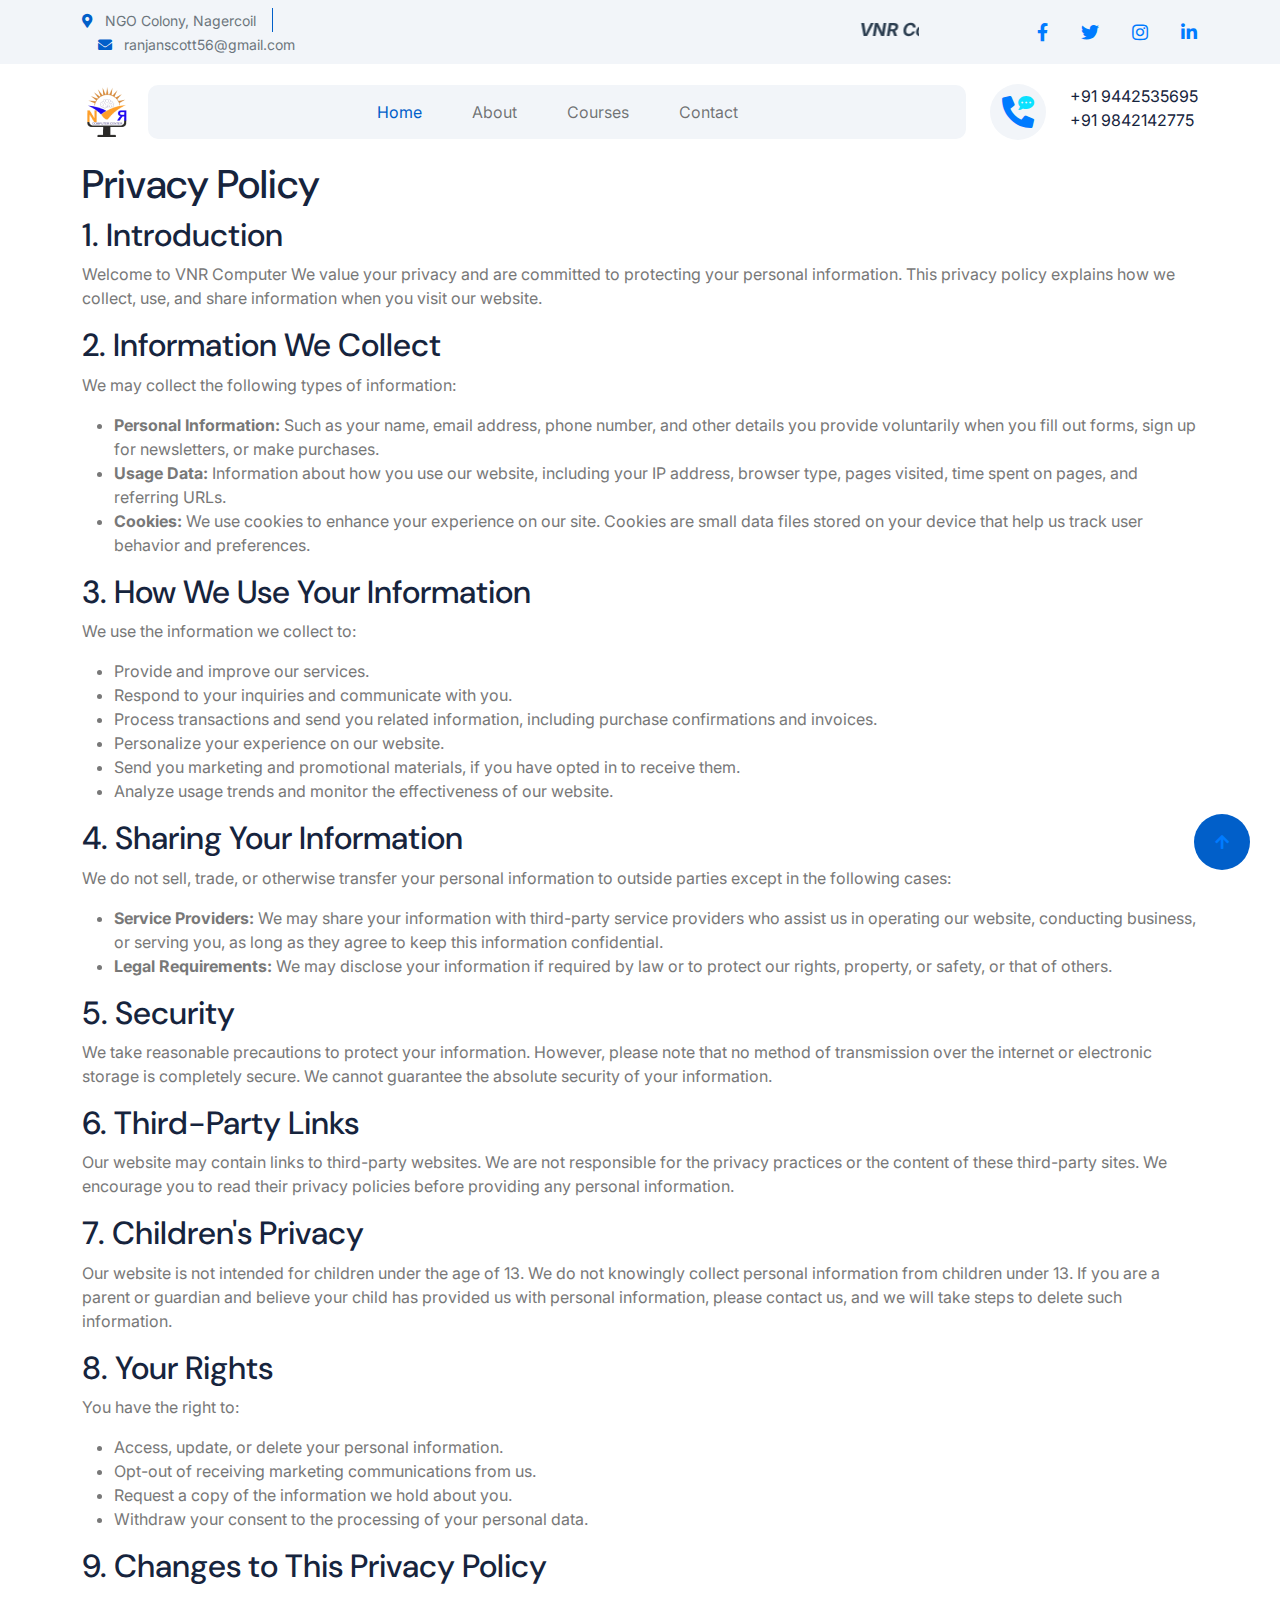
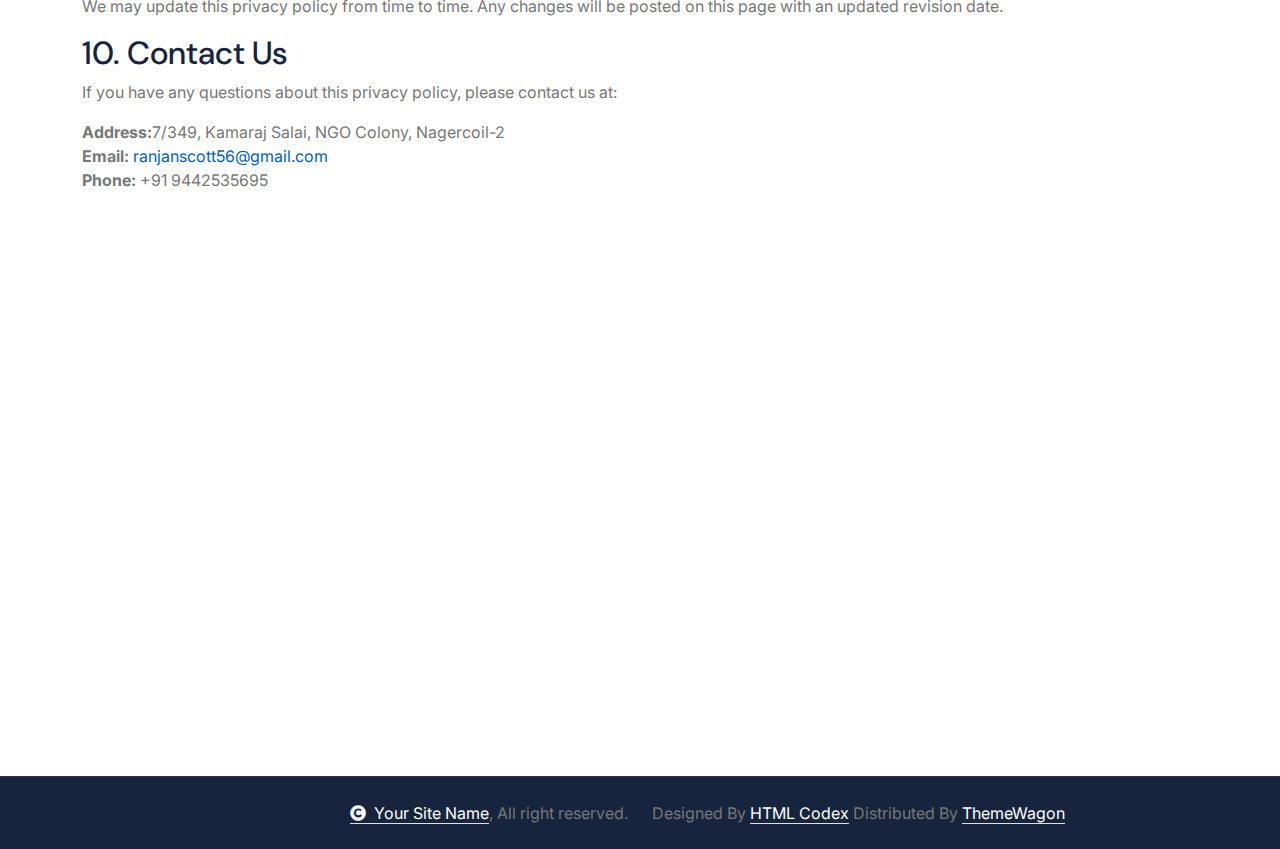
<file: VNR Computer Education/VNR/privacy.html>
<!DOCTYPE html>
<html lang="en">

<head>
    <meta charset="utf-8">
    <title>VNR COMPUTER EDUCATION BITS INFORMATION TECHNOLOGY</title>
    <meta content="width=device-width, initial-scale=1.0" name="viewport">
    <meta content="" name="keywords">
    <meta content="" name="description">

    <!-- Google Web Fonts -->
    <link rel="preconnect" href="https://fonts.googleapis.com">
    <link rel="preconnect" href="https://fonts.gstatic.com" crossorigin>
    <link href="https://fonts.googleapis.com/css2?family=DM+Sans:ital,opsz,wght@0,9..40,100..1000;1,9..40,100..1000&family=Inter:slnt,wght@-10..0,100..900&display=swap" rel="stylesheet">

    <!-- Icon Font Stylesheet -->
    <link rel="stylesheet" href="https://use.fontawesome.com/releases/v5.15.4/css/all.css" />
    <link href="https://cdn.jsdelivr.net/npm/bootstrap-icons@1.4.1/font/bootstrap-icons.css" rel="stylesheet">
    <link rel="shortcut icon" type="image/ico" href="img/VNR.png" />
    <!-- Libraries Stylesheet -->
    <link rel="stylesheet" href="lib/animate/animate.min.css" />
    <link href="lib/lightbox/css/lightbox.min.css" rel="stylesheet">
    <link href="lib/owlcarousel/assets/owl.carousel.min.css" rel="stylesheet">

    <!-- Customized Bootstrap Stylesheet -->
    <link href="css/bootstrap.min.css" rel="stylesheet">

    <!-- Template Stylesheet -->
    <link href="css/style.css" rel="stylesheet">
    
</head>

<body>

    <!-- Spinner Start -->
    <div id="spinner" class="show bg-white position-fixed translate-middle w-100 vh-100 top-50 start-50 d-flex align-items-center justify-content-center">
        <div class="spinner-border text-primary" style="width: 3rem; height: 3rem;" role="status">
            <span class="sr-only">Loading...</span>
        </div>
    </div>
    <!-- Spinner End -->

    <!-- Topbar Start -->
    <div class="container-fluid topbar px-0 px-lg-4 bg-light py-2 d-none d-lg-block">
        <div class="container">
            <div class="row gx-0 align-items-center">
                <div class="col-lg-4 text-center text-lg-start mb-lg-0">
                    <div class="d-flex flex-wrap">
                        <div class="border-end border-primary pe-3">
                            <a href="#" class="text-muted small"><i class="fas fa-map-marker-alt text-primary me-2"></i> NGO Colony, Nagercoil</a>
                        </div>
                        <div class="ps-3">
                            <a href="mailto:ranjanscott56@gmail.com" class="text-muted small"><i class="fas fa-envelope text-primary me-2"></i> ranjanscott56@gmail.com</a>
                        </div>
                    </div>
                </div>
                <div class="col-lg-5 text-center text-lg-start mb-lg-0">
                    <marquee behavior="scroll" direction="left">
                        <div class="d-flex flex-wrap justify-content-center justify-content-lg-start">
                            <div class="scroll-container">
                                <div class="scroll-text">
                                    VNR Computer Education Bits Information Technology Recognized by the Government of India Franchises
                                </div>
                            </div>
                        </div>
                    </marquee>
                </div>
                <div class="col-lg-3 text-center text-lg-end">
                    <div class="d-flex justify-content-center justify-content-lg-end">
                        <div class="d-flex social-icons border-primary ps-3">
                            <a class="btn p-0 me-3" href="https://www.facebook.com/vnr.computer.education.center?_rdr"><i class="fab fa-facebook-f"></i></a>
                            <a class="btn p-0 me-3" href="#"><i class="fab fa-twitter"></i></a>
                            <a class="btn p-0 me-3" href="#"><i class="fab fa-instagram"></i></a>
                            <a class="btn p-0" href="#"><i class="fab fa-linkedin-in"></i></a>
                        </div>
                    </div>
                </div>
            </div>
        </div>
    </div>
    <!-- Topbar End -->

    <!-- Navbar & Hero Start -->
    <div class="container-fluid nav-bar px-0 px-lg-4 py-lg-0">
        <div class="container">
            <nav class="navbar navbar-expand-lg navbar-light">
                <a href="#" class="navbar-brand p-0">
                    <img src="img/VNR.png" alt="Logo">
                </a>
                <button class="navbar-toggler" type="button" data-bs-toggle="collapse" data-bs-target="#navbarCollapse">
                    <span class="fa fa-bars"></span>
                </button>
                <div class="collapse navbar-collapse" id="navbarCollapse">
                    <div class="navbar-nav mx-0 mx-lg-auto">
                        <a href="index.html" class="nav-item nav-link active">Home</a>
                        <a href="about.html" class="nav-item nav-link">About</a>
                        <a href="service.html" class="nav-item nav-link">Courses</a>
                        <a href="contact.html" class="nav-item nav-link">Contact</a>
                    </div>
                </div>

                <div class="d-none d-xl-flex flex-shrink-0 ps-4">
                    <a href="#" class="btn btn-light btn-lg-square rounded-circle position-relative wow tada" data-wow-delay=".9s">
                        <i class="fa fa-phone-alt fa-2x"></i>
                        <div class="position-absolute" style="top: 7px; right: 12px;">
                            <span><i class="fa fa-comment-dots text-secondary"></i></span>
                        </div>
                    </a>
                    <div class="d-flex flex-column ms-4">
                        <!-- <span>Call to Our Experts</span> -->
                        <a href="tel:+91 9442535695"><span class="text-dark"> +91 9442535695</span></a>
                        <a href="tel: +91 9842142775"><span class="text-dark"> +91 9842142775</span></a>
                    </div>
                </div>
            </nav>
        </div>
    </div>
    <!-- Navbar & Hero End -->

    <!-- Privacy Policy Section Start -->
    <div class="container">
        <h1>Privacy Policy</h1>

        <h2>1. Introduction</h2>
        <p>Welcome to VNR Computer We value your privacy and are committed to protecting your personal information. This privacy policy explains how we collect, use, and share information when you visit our website.</p>

        <h2>2. Information We Collect</h2>
        <p>We may collect the following types of information:</p>
        <ul>
            <li><strong>Personal Information:</strong> Such as your name, email address, phone number, and other details you provide voluntarily when you fill out forms, sign up for newsletters, or make purchases.</li>
            <li><strong>Usage Data:</strong> Information about how you use our website, including your IP address, browser type, pages visited, time spent on pages, and referring URLs.</li>
            <li><strong>Cookies:</strong> We use cookies to enhance your experience on our site. Cookies are small data files stored on your device that help us track user behavior and preferences.</li>
        </ul>

        <h2>3. How We Use Your Information</h2>
        <p>We use the information we collect to:</p>
        <ul>
            <li>Provide and improve our services.</li>
            <li>Respond to your inquiries and communicate with you.</li>
            <li>Process transactions and send you related information, including purchase confirmations and invoices.</li>
            <li>Personalize your experience on our website.</li>
            <li>Send you marketing and promotional materials, if you have opted in to receive them.</li>
            <li>Analyze usage trends and monitor the effectiveness of our website.</li>
        </ul>

        <h2>4. Sharing Your Information</h2>
        <p>We do not sell, trade, or otherwise transfer your personal information to outside parties except in the following cases:</p>
        <ul>
            <li><strong>Service Providers:</strong> We may share your information with third-party service providers who assist us in operating our website, conducting business, or serving you, as long as they agree to keep this information confidential.</li>
            <li><strong>Legal Requirements:</strong> We may disclose your information if required by law or to protect our rights, property, or safety, or that of others.</li>
        </ul>

        <h2>5. Security</h2>
        <p>We take reasonable precautions to protect your information. However, please note that no method of transmission over the internet or electronic storage is completely secure. We cannot guarantee the absolute security of your information.</p>

        <h2>6. Third-Party Links</h2>
        <p>Our website may contain links to third-party websites. We are not responsible for the privacy practices or the content of these third-party sites. We encourage you to read their privacy policies before providing any personal information.</p>

        <h2>7. Children's Privacy</h2>
        <p>Our website is not intended for children under the age of 13. We do not knowingly collect personal information from children under 13. If you are a parent or guardian and believe your child has provided us with personal information, please contact us, and we will take steps to delete such information.</p>

        <h2>8. Your Rights</h2>
        <p>You have the right to:</p>
        <ul>
            <li>Access, update, or delete your personal information.</li>
            <li>Opt-out of receiving marketing communications from us.</li>
            <li>Request a copy of the information we hold about you.</li>
            <li>Withdraw your consent to the processing of your personal data.</li>
        </ul>

        <h2>9. Changes to This Privacy Policy</h2>
        <p>We may update this privacy policy from time to time. Any changes will be posted on this page with an updated revision date.</p>

        <h2>10. Contact Us</h2>
        <p>If you have any questions about this privacy policy, please contact us at:</p>
        <p>
            <strong>Address:</strong>7/349, Kamaraj Salai, NGO Colony, Nagercoil-2<br>
            <strong>Email:</strong> <a href="mailto:[Your Email]">ranjanscott56@gmail.com</a><br>
            <strong>Phone:</strong> +91 9442535695 
        </p>
    </div>
    
        <!-- Footer Start -->
        <div class="container-fluid footer py-5 wow fadeIn" data-wow-delay="0.2s">
            <div class="container py-5">
                <div class="row g-5">
                    <div class="col-xl-9">
                        <div class="mb-5">
                            <div class="row g-4">
                                <div class="col-md-6 col-lg-6 col-xl-5">
                                    <div class="footer-item">
                                        <a href="index.html" class="p-0">
                                            <img src="img/VNR.png" alt="Logo"> 
                                        </a>
                                        <p class="text-white mb-4" style="text-align: justify; padding-right: 80px;">
                                            VNR Computer Education Center offers expert training in essential tech skills and experience, ensuring students receive high-quality education and hands-on learning.
                                        </p>
                                        <div class="footer-btn d-flex">
                                            <a class="btn btn-md-square rounded-circle me-3" href="https://www.facebook.com/vnr.computer.education.center?_rdr"><i class="fab fa-facebook-f"></i></a>
                                            <a class="btn btn-md-square rounded-circle me-3" href="#"><i class="fab fa-twitter"></i></a>
                                            <a class="btn btn-md-square rounded-circle me-3" href="#"><i class="fab fa-instagram"></i></a>
                                            <a class="btn btn-md-square rounded-circle me-0" href="#"><i class="fab fa-linkedin-in"></i></a>
                                        </div>
                                    </div>
                                </div>
                                <div class="col-md-6 col-lg-6 col-xl-3">
                                    <div class="footer-item">
                                        <h4 class="text-white mb-4">Useful Links</h4>
                                        <a href="#"><i class="fas fa-angle-right me-2"></i> Home</a>
                                        <a href="#"><i class="fas fa-angle-right me-2"></i> About Us</a>
                                        <a href="#"><i class="fas fa-angle-right me-2"></i> Courses</a>
                                        <a href="#"><i class="fas fa-angle-right me-2"></i> Contact</a>
                                        <a href="privacy.html"><i class="fas fa-angle-right me-2"></i> Privacy Policy</a>
                                        <a href="#"><i class="fas fa-angle-right me-2"></i> Terms & Conditions</a>
                                    </div>
                                </div>
                                <div class="col-md-6 col-lg-6 col-xl-4">
                                    <div class="footer-item">
                                        <h4 class="mb-4 text-white">Facebook</h4>
                                        <div class="row g-3">
                                            <div class="col-4">
                                                <div class="footer-instagram rounded">
                                                    <img src="img/footer1.png" class="img-fluid w-100" alt="">
                                                    <div class="footer-search-icon">
                                                        <a href="img/instagram-footer-1.jpg" data-lightbox="footerInstagram-1" class="my-auto"><i class="fas fa-link text-white"></i></a>
                                                    </div>
                                                </div>
                                           </div>
                                           <div class="col-4">
                                                <div class="footer-instagram rounded">
                                                    <img src="img/footer2.png" class="img-fluid w-100" alt="">
                                                    <div class="footer-search-icon">
                                                        <a href="img/instagram-footer-2.jpg" data-lightbox="footerInstagram-2" class="my-auto"><i class="fas fa-link text-white"></i></a>
                                                    </div>
                                                </div>
                                           </div>
                                            <div class="col-4">
                                                <div class="footer-instagram rounded">
                                                    <img src="img/footer3.png" class="img-fluid w-100" alt="">
                                                    <div class="footer-search-icon">
                                                        <a href="img/instagram-footer-3.jpg" data-lightbox="footerInstagram-3" class="my-auto"><i class="fas fa-link text-white"></i></a>
                                                    </div>
                                                </div>
                                           </div>
                                            <div class="col-4">
                                                <div class="footer-instagram rounded">
                                                    <img src="img/footer2.png" class="img-fluid w-100" alt="">
                                                    <div class="footer-search-icon">
                                                        <a href="img/instagram-footer-1.jpg" data-lightbox="footerInstagram-4" class="my-auto"><i class="fas fa-link text-white"></i></a>
                                                    </div>
                                                </div>
                                           </div>
                                            <div class="col-4">
                                                <div class="footer-instagram rounded">
                                                    <img src="img/footer3.png" class="img-fluid w-100" alt="">
                                                    <div class="footer-search-icon">
                                                        <a href="img/instagram-footer-5.jpg" data-lightbox="footerInstagram-5" class="my-auto"><i class="fas fa-link text-white"></i></a>
                                                    </div>
                                                </div>
                                           </div>
                                           <div class="col-4">
                                                <div class="footer-instagram rounded">
                                                    <img src="img/footer1.png" class="img-fluid w-100" alt="">
                                                    <div class="footer-search-icon">
                                                        <a href="img/instagram-footer-6.jpg" data-lightbox="footerInstagram-6" class="my-auto"><i class="fas fa-link text-white"></i></a>
                                                    </div>
                                                </div>
                                            </div>
                                        </div>
                                    </div>
                                </div>
                            </div>
                        </div>
                        
                        <!-- Copyright Section -->
                        <div >
                           
                        </div>
                    </div>
                    
                    <div class="col-md-6 col-lg-6 col-xl-3">
                        <div class="footer-item">
                            <h4 class="text-white mb-4">Contact Us</h4>
                            <p class="text-white d-flex mb-3">
                                <i class="fas fa-map-marker-alt me-2 contact-icon"></i>
                                <span>7/349, Kamaraj Salai, NGO Colony, Nagercoil-2</span>
                            </p>
                            <p class="text-white d-flex mb-3">
                                <i class="fas fa-envelope me-2 contact-icon"></i>
                                <span>ranjanscott56@gmail.com</span>
                            </p>
                            <p class="text-white d-flex mb-3">
                                <i class="fas fa-phone-alt me-2 contact-icon"></i>
                                <span>+91 9442535695 <br> +91 9842142775</span>
                            </p>
                        </div>
                    </div>
                    
                </div>
            </div>
        </div>
        <!-- Footer End -->
        
        <!-- Copyright Start -->
        <div class="container-fluid copyright py-4">
            <div class="container">
                <div class="row g-4 align-items-center">
                    <div class="col-md-6 text-center text-md-end mb-md-0">
                        <span class="text-body"><a href="#" class="border-bottom text-white"><i class="fas fa-copyright text-light me-2"></i>Your Site Name</a>, All right reserved.</span>
                    </div>
                    <div class="col-md-6 text-center text-md-start text-body">
                        <!--/*** This template is free as long as you keep the below author’s credit link/attribution link/backlink. ***/-->
                        <!--/*** If you'd like to use the template without the below author’s credit link/attribution link/backlink, ***/-->
                        <!--/*** you can purchase the Credit Removal License from "https://htmlcodex.com/credit-removal". ***/-->
                        Designed By <a class="border-bottom text-white" href="https://htmlcodex.com">HTML Codex</a> Distributed By <a class="border-bottom text-white" href="https://themewagon.com">ThemeWagon</a>
                    </div>
                </div>
            </div>
        </div>
        <!-- Copyright End -->


        <!-- Back to Top -->
        <a href="#" class="btn btn-primary btn-lg-square rounded-circle back-to-top"><i class="fa fa-arrow-up"></i></a>   

        
        <!-- JavaScript Libraries -->
        <script src="https://ajax.googleapis.com/ajax/libs/jquery/3.6.4/jquery.min.js"></script>
        <script src="https://cdn.jsdelivr.net/npm/bootstrap@5.0.0/dist/js/bootstrap.bundle.min.js"></script>
        <script src="lib/wow/wow.min.js"></script>
        <script src="lib/easing/easing.min.js"></script>
        <script src="lib/waypoints/waypoints.min.js"></script>
        <script src="lib/counterup/counterup.min.js"></script>
        <script src="lib/lightbox/js/lightbox.min.js"></script>
        <script src="lib/owlcarousel/owl.carousel.min.js"></script>
        

        <!-- Template Javascript -->
        <script src="js/main.js"></script>
    </body>

    

</html>
</file>
<file: VNR Computer Education/VNR/css/style.css>
/*** Spinner Start ***/
#spinner {
    opacity: 0;
    visibility: hidden;
    transition: opacity .5s ease-out, visibility 0s linear .5s;
    z-index: 99999;
}

#spinner.show {
    transition: opacity .5s ease-out, visibility 0s linear 0s;
    visibility: visible;
    opacity: 1;
}
/*** Spinner End ***/

.back-to-top {
    position: fixed;
    right: 30px;
    bottom: 30px;
    transition: 0.5s;
    z-index: 99;
}


/*** Button Start ***/
.btn {
    font-weight: 600;
    transition: .5s;
}

.btn-square {
    width: 32px;
    height: 32px;
}

.btn-sm-square {
    width: 34px;
    height: 34px;
}

.btn-md-square {
    width: 44px;
    height: 44px;
}

.btn-lg-square {
    width: 56px;
    height: 56px;
}

.btn-xl-square {
    width: 66px;
    height: 66px;
}

.btn-square,
.btn-sm-square,
.btn-md-square,
.btn-lg-square,
.btn-xl-square {
    padding: 0;
    display: flex;
    align-items: center;
    justify-content: center;
    font-weight: normal;
}

.btn.btn-primary {
    color: var(--bs-white);
    border: none;
}

.btn.btn-primary:hover {
    background: var(--bs-dark);
    color: var(--bs-white);
}

.btn.btn-light {
    color: var(--bs-primary);
    border: none;
}

.btn.btn-light:hover {
    color: var(--bs-white);
    background: var(--bs-dark);
}

.btn.btn-dark {
    color: var(--bs-white);
    border: none;
}

.btn.btn-dark:hover {
    color: var(--bs-primary);
    background: var(--bs-light);
}


/*** Topbar Start ***/ 
.topbar .dropdown-toggle::after {
    border: none;
    content: "\f107";
    font-family: "Font Awesome 5 Free";
    font-weight: 600;
    vertical-align: middle;
    margin-left: 8px;
    color: var(--bs-primary);
}

.topbar .dropdown .dropdown-menu a:hover {
    background: var(--bs-primary);
    color: var(--bs-white);
}

.topbar .dropdown .dropdown-menu {
    transform: rotateX(0deg);
    visibility: visible;
    background: var(--bs-light);
    padding-top: 10px;
    border: 0;
    transition: .5s;
    opacity: 1;
}
/*** Topbar End ***/


/*** Navbar Start ***/
.nav-bar {
    background: var(--bs-white);
    transition: 1s;
}

.navbar-light .navbar-brand img {
    max-height: 60px;
    transition: .5s;
}

.nav-bar .navbar-light .navbar-brand img {
    max-height: 50px;
}

.navbar .navbar-nav .nav-item .nav-link {
    padding: 0;
}

.navbar .navbar-nav .nav-item {
    display: flex;
    align-items: center;
    padding: 15px;
}

.navbar-light .navbar-nav .nav-item:hover,
.navbar-light .navbar-nav .nav-item.active,
.navbar-light .navbar-nav .nav-item:hover .nav-link,
.navbar-light .navbar-nav .nav-item.active .nav-link {
    color: var(--bs-primary);
}

@media (max-width: 991px) {
    .navbar {
        padding: 20px 0;
    }

    .navbar .navbar-nav .nav-link {
        padding: 0;
    }

    .navbar .navbar-nav .nav-item {
        display: flex;
        padding: 20px;
        flex-direction: column;
        justify-content: start;
        align-items: start;
    }

    .navbar .navbar-nav .nav-btn {
        display: flex;
        justify-content: start;
    }

    .navbar .navbar-nav {
        width: 100%;
        display: flex;
        margin-top: 20px;
        padding-bottom: 20px;
        background: var(--bs-light);
        border-radius: 10px;
    }

    .navbar.navbar-expand-lg .navbar-toggler {
        padding: 8px 15px;
        border: 1px solid var(--bs-primary);
        color: var(--bs-primary);
    }
}

.navbar .dropdown-toggle::after {
    border: none;
    content: "\f107";
    font-family: "Font Awesome 5 Free";
    font-weight: 600;
    vertical-align: middle;
    margin-left: 8px;
}

.dropdown .dropdown-menu .dropdown-item:hover {
    background: var(--bs-primary);
    color: var(--bs-white);
}

@media (min-width: 992px) {
    .navbar {
        padding: 20px 0;
    }

    .navbar .nav-btn {
        display: flex;
        align-items: center;
        justify-content: end;
    }

    .navbar .navbar-nav {
        width: 100%;
        display: flex;
        justify-content: center;
        align-items: center;
        background: var(--bs-light);
        border-radius: 10px;
    }

    .navbar .navbar-nav .nav-btn {
        width: 100%;
        display: flex;
        margin-left: auto;
    }

    .navbar .nav-item .dropdown-menu {
        display: block;
        visibility: hidden;
        top: 100%;
        transform: rotateX(-75deg);
        transform-origin: 0% 0%;
        border: 0;
        border-radius: 10px;
        transition: .5s;
        opacity: 0;
    }

    .navbar .nav-item:hover .dropdown-menu {
        transform: rotateX(0deg);
        visibility: visible;
        margin-top: 20px;
        background: var(--bs-light);
        transition: .5s;
        opacity: 1;
    }
}
/*** Navbar End ***/


/*** Carousel Hero Header Start ***/
.header-carousel .header-carousel-item {
    height: 700px;
}

.header-carousel .owl-nav .owl-prev,
.header-carousel .owl-nav .owl-next {
    position: absolute;
    width: 60px;
    height: 60px;
    border-radius: 60px;
    background: var(--bs-light);
    color: var(--bs-primary);
    font-size: 26px;
    display: flex;
    align-items: center;
    justify-content: center;
    transition: 0.5s;
}

.header-carousel .owl-nav .owl-prev {
    bottom: 30px;
    left: 50%;
    transform: translateX(-50%);
    margin-left: 30px;
}
.header-carousel .owl-nav .owl-next {
    bottom: 30px;
    right: 50%;
    transform: translateX(-50%);
    margin-right: 30px;
}

.header-carousel .owl-nav .owl-prev:hover,
.header-carousel .owl-nav .owl-next:hover {
    box-shadow: inset 0 0 100px 0 var(--bs-secondary);
    color: var(--bs-white);
}

.header-carousel .header-carousel-item .carousel-caption {
    position: absolute;
    width: 100%;
    height: 100%;
    left: 0;
    bottom: 0;
    background: rgba(0, 0, 0, .2);
    display: flex;
    align-items: center;
}

@media (max-width: 991px) {
    .header-carousel .header-carousel-item .carousel-caption {
        padding-top: 45px;
    }

    .header-carousel .header-carousel-item {
        height: 1300px;
    }
}

@media (max-width: 767px) {
    .header-carousel .header-carousel-item {
        height: 950px;
    }

    .header-carousel .owl-nav .owl-prev {
        bottom: -30px;
        left: 50%;
        transform: translateX(-50%);
        margin-left: -45px;
    }

    .header-carousel .owl-nav .owl-next {
        bottom: -30px;
        left: 50%;
        transform: translateX(-50%);
        margin-left: 45px;
    }
}
/*** Carousel Hero Header End ***/


/*** Single Page Hero Header Start ***/
.bg-breadcrumb {
    position: relative;
    overflow: hidden;
    background: linear-gradient(rgba(1, 95, 201, 0.9), rgba(0, 0, 0, 0.2)), url(../img/bg1.png);
    background-position: center center;
    background-repeat: no-repeat;
    background-size: cover;
    padding: 60px 0 60px 0;
    transition: 0.5s;
}

.bg-breadcrumb .breadcrumb {
    position: relative;
}

.bg-breadcrumb .breadcrumb .breadcrumb-item a {
    color: var(--bs-white);
}
@media (max-width: 768px) {
    .bg-breadcrumb {
        padding: 40px 0;
        background-size: contain; /* Adjust background size for smaller screens */
    }

    .bg-breadcrumb .breadcrumb .breadcrumb-item a {
        font-size: 14px; /* Adjust font size for breadcrumb links */
    }
}

/* Media Query for extra small screens (max-width: 576px) */
@media (max-width: 576px) {
    .bg-breadcrumb {
        padding: 30px 0;
        background-size: contain; /* Further adjust background size */
    }

    .bg-breadcrumb .breadcrumb .breadcrumb-item a {
        font-size: 12px; /* Further adjust font size for breadcrumb links */
    }
}
/*** Single Page Hero Header End ***/


/*** Feature Start ***/
.feature .feature-item {
    border-radius: 10px;
    background: var(--bs-white);
    transition: 0.5s;
}

.feature .feature-item:hover {
    background: var(--bs-primary);
}

.feature .feature-item .feature-icon {
    position: relative;
    width: 100px;
    display: inline-flex;
    align-items: center;
    justify-content: center;
    border-bottom-left-radius: 10px;
    border-bottom-right-radius: 10px;
    background: var(--bs-light);
}

.feature .feature-item:hover .feature-icon i {
    z-index: 9;
}

.feature .feature-item .feature-icon::after {
    content: "";
    position: absolute;
    width: 100%;
    height: 0;
    top: 0;
    left: 0;
    border-bottom-left-radius: 10px;
    border-bottom-right-radius: 10px;
    background: var(--bs-dark);
    transition: 0.5s;
    z-index: 1;
}

.feature .feature-item:hover .feature-icon::after {
    height: 100%;
}

.feature .feature-item .feature-icon {
    color: var(--bs-primary);
}

.feature .feature-item .feature-icon,
.feature .feature-item h4,
.feature .feature-item p {
    transition: 0.5s;
}

.feature .feature-item:hover .feature-icon {
    color: var(--bs-white);
}
.feature .feature-item:hover h4,
.feature .feature-item:hover p {
    color: var(--bs-white);
}

.feature .feature-item:hover a.btn {
    background: var(--bs-white);
    color: var(--bs-primary);
}

.feature .feature-item:hover a.btn:hover {
    background: var(--bs-dark);
    color: var(--bs-white);
}
/*** Feature End ***/


/*** Service Start ***/
.service .service-item {
    border-radius: 10px;
}
.service .service-item .service-img {
    position: relative;
    overflow: hidden;
    border-top-left-radius: 10px;
    border-top-right-radius: 10px;
}

.service .service-item .service-img img {
    transition: 0.5s;
}

.service .service-item:hover .service-img img {
    transform: scale(1.1);
}

.service .service-item .service-img::after {
    content: "";
    position: absolute;
    width: 100%;
    height: 0;
    top: 0;
    left: 0;
    border-top-left-radius: 10px;
    border-top-right-radius: 10px;
    background: rgba(1, 95, 201, .2);
    transition: 0.5s;
    z-index: 1;
}

.service .service-item:hover .service-img::after {
    height: 100%;
}

.service .service-item .service-img .service-icon {
    position: absolute;
    width: 70px;
    bottom: 0;
    right: 25px;
    border-top-left-radius: 10px;
    border-top-right-radius: 10px;
    background: var(--bs-light);
    display: flex;
    align-items: center;
    justify-content: center;
    transition: 0.5s;
    z-index: 9;
}

.service .service-item .service-img .service-icon i {
    color: var(--bs-primary);
    transition: 0.5s;
}

.service .service-item:hover .service-img .service-icon i {
    transform: rotateX(360deg);
    color: var(--bs-white);
}

.service .service-item:hover .service-img .service-icon {
    bottom: 0;
    color: var(--bs-white);
    background: var(--bs-primary);
}

.service .service-content {
    position: relative;
    border-bottom-left-radius: 10px;
    border-bottom-right-radius: 10px;
    background: var(--bs-light);
}

.service .service-item .service-content .service-content-inner {
    position: relative;
    z-index: 9;
}

.service .service-item .service-content .service-content-inner .h4,
.service .service-item .service-content .service-content-inner p {
    transition: 0.5s;
}

.service .service-item:hover .service-content .service-content-inner .h4,
.service .service-item:hover .service-content .service-content-inner p {
    color: var(--bs-white);
}

.service .service-item:hover .service-content .service-content-inner .btn.btn-primary {
    color: var(--bs-primary);
    background: var(--bs-white);
}

.service .service-item:hover .service-content .service-content-inner .btn.btn-primary:hover {
    color: var(--bs-white);
    background: var(--bs-dark);
}

.service .service-item:hover .service-content .service-content-inner .h4:hover {
    color: var(--bs-dark);
}

.service .service-item .service-content::after {
    content: "";
    position: absolute;
    width: 100%;
    height: 0;
    bottom: 0;
    left: 0;
    border-bottom-left-radius: 10px;
    border-bottom-right-radius: 10px;
    background: var(--bs-primary);
    transition: 0.5s;
    z-index: 1;
}

.service .service-item:hover .service-content::after {
    height: 100%;
}
/*** Service End ***/


/*** FAQs Start ***/
.faq-section .accordion .accordion-item .accordion-header .accordion-button {
    color: var(--bs-white);
    background: rgba(1, 95, 201, .8);
    font-size: 18px;
}

.faq-section .accordion .accordion-item .accordion-header .accordion-button.collapsed {
    color: var(--bs-primary);
    background: var(--bs-light);
}
/*** FAQs End ***/


/*** Blog Start ***/
.blog .blog-item {
    border-radius: 10px;
    transition: 0.5s;
}

.blog .blog-item:hover {
    box-shadow: 0 0 45px rgba(0, 0, 0, .1);
}

.blog .blog-item:hover .blog-content {
    background: var(--bs-white);
}

.blog .blog-item .blog-img {
    border-top-left-radius: 10px;
    border-top-right-radius: 10px;
    position: relative;
    overflow: hidden;
}

.blog .blog-item .blog-img img {
    transition: 0.5s;
}

.blog .blog-item:hover .blog-img img {
    transform: scale(1.2);
}

.blog .blog-item .blog-img::after {
    content: "";
    position: absolute;
    width: 100%;
    height: 0;
    top: 0;
    left: 0;
    border-top-left-radius: 10px;
    border-top-right-radius: 10px;
    background: rgba(1, 95, 201, .2);
    transition: 0.5s;
    z-index: 1;
}

.blog .blog-item:hover .blog-img::after {
    height: 100%;
}

.blog .blog-item .blog-img .blog-categiry {
    position: absolute;
    bottom: 0;
    right: 0;
    border-top-left-radius: 10px;
    display: inline-flex;
    color: var(--bs-white);
    background: var(--bs-primary);
    z-index: 9;
}

.blog .blog-item .blog-content {
    border-bottom-left-radius: 10px;
    border-bottom-right-radius: 10px;
    background: var(--bs-light);
}

.blog .blog-item .blog-content a.btn {
    color: var(--bs-dark);
}

.blog .blog-item:hover .blog-content a.btn:hover {
    color: var(--bs-primary);
}
/*** Blog End ***/


/*** Team Start ***/
.team .team-item .team-img {
    position: relative;
    overflow: hidden;
    border-top-left-radius: 10px;
    border-top-right-radius: 10px;
} 

.team .team-item .team-img img {
    transition: 0.5s;
}

.team .team-item:hover .team-img img {
    transform: scale(1.1);
}

.team .team-item .team-img::after {
    content: "";
    position: absolute;
    width: 100%;
    height: 0;
    top: 0;
    left: 0;
    border-top-left-radius: 10px;
    border-top-right-radius: 10px;
    transition: 0.5s;
}

.team .team-item:hover .team-img::after {
    height: 100%;
    background: rgba(255, 255, 255, 0.3);
}

.team .team-item .team-img .team-icon {
    position: absolute;
    bottom: 20px;
    right: 20px;
    margin-bottom: -100%;
    transition: 0.5s;
    z-index: 9;
}

.team .team-item:hover .team-img .team-icon {
    margin-bottom: 0;
}

.team .team-item .team-title {
    color: var(--bs-white);
    background: var(--bs-primary);
    border-bottom-left-radius: 10px;
    border-bottom-right-radius: 10px;
    transition: 0.5s;
}

.team .team-item .team-title h4 {
    color: var(--bs-white);
}

.team .team-item:hover .team-title {
    background: var(--bs-dark);
}
/*** Team End ***/


/*** Testimonial Start ***/
.testimonial-carousel .owl-stage-outer {
    margin-top: 58px;
    margin-right: -1px;
}

.testimonial .owl-nav .owl-prev {
    position: absolute;
    top: -58px;
    left: 0;
    background: var(--bs-primary);
    color: var(--bs-white);
    padding: 5px 30px;
    border-radius: 30px;
    transition: 0.5s;
}

.testimonial .owl-nav .owl-prev:hover {
    background: var(--bs-dark);
    color: var(--bs-white);
}

.testimonial .owl-nav .owl-next {
    position: absolute;
    top: -58px;
    right: 0;
    background: var(--bs-primary);
    color: var(--bs-white);
    padding: 5px 30px;
    border-radius: 30px;
    transition: 0.5s;
}

.testimonial .owl-nav .owl-next:hover {
    background: var(--bs-dark);
    color: var(--bs-white);
}
/*** Testimonial End ***/


/*** Contact Start ***/
.contact .contact-img {
    position: relative;
}

.contact .contact-img::after {
    content: "";
    position: absolute;
    width: 100%;
    height: 100%;
    top: 0;
    left: 0;
    border-radius: 30% 70% 70% 30% / 30% 30% 70% 70%;
    background: rgba(255, 255, 255, 0.9);
    z-index: 1;
    animation-name: image-efects;
    animation-duration: 10s;
    animation-delay: 1s;
    animation-iteration-count: infinite;
    animation-direction: alternate;
    transition: 0.5s
}

@keyframes image-efects {
    0%  {border-radius: 30% 70% 70% 30% / 30% 30% 70% 70%;}

    25% {border-radius: 35% 65% 27% 73% / 71% 25% 75% 29%;}

    50% {border-radius: 41% 59% 45% 55% / 32% 21% 79% 68%;}

    75% {border-radius: 69% 31% 39% 61% / 70% 83% 17% 30%;}

    100% {border-radius: 30% 70% 70% 30% / 30% 30% 70% 70%;}
}

.contact .contact-img .contact-img-inner {
    position: relative;
    z-index: 9;
}
/*** Contact End ***/


/*** Footer Start ***/
.footer {
    background: var(--bs-dark);
}

.footer .footer-item {
    display: flex;
    flex-direction: column;
}

.footer .footer-item a {
    line-height: 35px;
    color: white;
    transition: 0.5s;
}

.footer .footer-item p {
    line-height: 35px;
}

.footer .footer-item a:hover {
    color:rgb(255, 140, 0)
}

.footer .footer-item .footer-btn a,
.footer .footer-item .footer-btn a i {
    transition: 0.5s;
}

.footer .footer-item .footer-btn a:hover {
    background: var(--bs-white);
    
}

.footer .footer-item .footer-btn a:hover i {
    color: var(--bs-primary);
}


.footer .footer-item .footer-instagram {
    position: relative;
    overflow: hidden;
}

.footer .footer-item .footer-instagram img {
    transition: 0.5s;
}

.footer .footer-item .footer-instagram:hover img {
    transform: scale(1.2);
}

.footer .footer-item .footer-instagram .footer-search-icon {
    position: absolute;
    width: 100%;
    height: 100%;
    top: 0;
    left: 0;
    display: flex;
    align-items: center;
    justify-content: center;
    transition: 0.5s;
    opacity: 0;
}

.footer .footer-item .footer-instagram:hover .footer-search-icon {
    opacity: 1;
    background: rgba(0, 0, 0, .6);
}

.footer .footer-item .footer-btn a {
    background: var(--bs-light);
    color: var(--bs-primary);
}

.footer .footer-item .footer-btn a:hover {
    background: rgb(251, 138, 9);
}

.footer .footer-item .footer-btn a:hover i {
    color: var(--bs-white);
}
/*** Footer End ***/


/*** copyright Start ***/
.copyright {
    background: var(--bs-dark);
    border-top: 1px solid rgba(255, 255, 255, .08);
}
.copyright i {
    color: #ccc; /* Copyright symbol color */
}

.copyright i:hover {
    color: #ffcc00; /* Change color on hover */
}
/*** copyright end ***/


/* 
.btn {
    color: #007bff; 
}


.btn:active {
    color: #ff5722; 
}


.btn:visited {
    color: #4caf50; 
} */
.btn i {
    color: #007bff; /* Replace with your desired default color */
    transition: color 0.3s; /* Optional: Smooth transition for color change */
   
}

/* Color change on hover */
.btn:hover i {
    color: #ff5722; /* Replace with your desired hover color */
   
}
.scroll-text {
    display: inline-block;
    color: #2c3e50; /* Text color */
    font-size: 18px; /* Font size */
    font-weight: bold; /* Font weight */
    font-style: italic; /* Font style */
}
@keyframes scroll-left {
    from {
        transform: translateX(100%);
    }
    to {
        transform: translateX(-100%);
    }
}
.social-icons a {
    display: flex;
    align-items: center;
    justify-content: center;
    font-size: 18px; /* Icon size */
    color: #007bff; /* Primary color */
    text-decoration: none; /* Remove underline */
}
.social-icons a:hover {
    color: #0056b3; /* Darker color on hover */
}
.social-icons {
    gap: 15px; /* Space between icons */
}
.navbar-nav {
    display: flex;
    justify-content: space-around; /* This spaces the items evenly */
    flex-grow: 1; /* Allows the container to grow and take available space */
}
.nav-item {
    margin: 0 10px; /* Optional: Adds margin between each nav item */
}
.footer-items {
    color: var(--bs-primary);
}
.footer-items p {
    display: flex;
    align-items: center;
    margin: 5px 0;
    padding: 5px 0; 
}
.footer-items i {
   
    margin-right: 15px; /* Increased space for larger icons */
    color: #007bff; /* Icon color */
    font-size: 1.5em; /* Larger icon size */
}
.footer-items p:hover {
    color: #ffae00; /* Highlight color on hover */
}
/* Courses Section Styles */
.courses {
    background-color: #f8f9fa;
}

.courses h4 {
    font-size: 1.5rem;
    color: #053465;
    text-transform: uppercase;
    letter-spacing: 2px;
}

.courses h1 {
    font-size: 2.5rem;
    font-weight: bold;
    color: #343a40;
}

.courses p {
    font-size: 1rem;
    color: #6c757d;
    line-height: 1.6;
}

.courses .row {
    margin-bottom: 50px;
}

.courses img {
    border-radius: 10px;
    box-shadow: 0 5px 15px rgba(0, 0, 0, 0.1);
}

.courses h2 {
    font-size: 1.75rem;
    color: #343a40;
    margin-bottom: 15px;
}

.courses p {
    font-size: 1rem;
    color: #6c757d;
    line-height: 1.8; /* Ensures enough space between lines */
    margin-bottom: 15px; /* Provides space below each paragraph */
    white-space: nowrap; /* Prevents text from breaking into a new line */
    overflow: hidden; /* Prevents text from overflowing the container */
    text-overflow: ellipsis; /* Adds ellipsis (...) if the text overflows */
}

.courses p strong {
    font-weight: 600;
    color: #343a40;
    display: inline-block;
    padding: 2px 0;
}

.courses .col-md-8 {
    display: flex;
    flex-direction: column;
    justify-content: center;
}

.courses .col-md-4 img {
    width: 100%;
    height: auto;
    border-radius: 10px;
}
.syllabus-list {
    list-style-type: disc; /* Adds bullet points */
    margin-left: 20px; /* Indents the list from the left */
    padding-left: 20px; /* Adds padding inside the list container */
    color: #6c757d; /* Sets the color for list items */
}

.syllabus-list li {
    font-size: 1rem; /* Adjusts font size */
    margin-bottom: 8px; /* Adds space between list items */
}
.course-info {
    display: flex;
    gap: 20px; /* Space between the two boxes */
    margin-top: 20px; /* Space above the info boxes */
}

/* Style for course boxes */
.course-box {
    background-color: #ffffff; /* White background */
    border: 1px solid #dee2e6; /* Border color */
    border-radius: 5px; /* Rounded corners */
    padding: 20px; /* Padding inside the box */
    box-shadow: 0 4px 8px rgba(0, 0, 0, 0.1); /* Subtle shadow for a lift effect */
}

/* Additional styling for course description and info */
/* Style for course description paragraphs */
.course-description {
    text-align: justify; /* Ensure text is justified for better readability */
    margin-bottom: 15px; /* Space below the paragraph */
    line-height: 1.6; /* Line height for better readability */
    font-size: 1rem; /* Font size */
    color: #333; /* Darker text color for contrast */
    overflow: visible; /* Ensure the text is not clipped */
}

.course-info {
    display: flex;
    gap: 20px; /* Space between the info boxes */
    margin-top: 20px; /* Space above the info boxes */
}

.info-box {
    background-color: orange; /* Light background color */
    border: 1px solid #dee2e6; /* Border color */
    border-radius: 5px; /* Rounded corners */
    padding: 10px 15px; /* Padding inside the boxes */
    font-size: 1.3rem; /* Font size for text */
    color: #343a40; /* Text color */
    flex: 1; /* Allows boxes to grow and fill space evenly */
}
@media (max-width: 768px) {
    .course-info {
        flex-direction: column; /* Stack items vertically on smaller screens */
        align-items: flex-start; /* Align items to start */
    }

    .info-box {
        width: 100%; /* Full width for each info box */
        margin-bottom: 10px; /* Space below each box */
    }
}

@media (max-width: 576px) {
    .info-box {
        padding: 8px; /* Slightly smaller padding */
        font-size: 0.9rem; /* Smaller font size for smaller screens */
    }
}

/* Style for course titles */
/* Style for course titles */
.course-title {
    font-size: 1.8rem; /* Adjust the font size */
    font-weight: 600; /* Make the text bold */
    color: #0056b3; /* Change text color */
    margin-bottom: 15px; /* Space below the heading */
       
    
}
/* Style for the description container */
.course-description-container {
    padding: 15px; /* Add padding around the content */
    background-color: #f9f9f9; /* Optional: Background color for better visibility */
    border: 1px solid #ddd; /* Optional: Border to define the container */
    border-radius: 5px; /* Optional: Rounded corners */
    box-shadow: 0 4px 8px rgba(0, 0, 0, 0.1); /* Optional: Subtle shadow for depth */
}

/* Style for paragraphs inside the container */
.course-description {
    text-align: justify; /* Justify text for better readability */
    margin-bottom: 15px; /* Space below the paragraph */
    line-height: 1.6; /* Line height for readability */
    font-size: 1rem; /* Font size */
    color: #333; /* Text color for contrast */
    overflow: visible; /* Ensure text is not clipped */
    white-space: normal; /* Allow text to wrap naturally */
}

.footer-item p {
    display: flex;
    align-items: flex-start; /* Aligns the icon to the top of the text */
    margin-bottom: 15px; /* Adjust spacing between items */
}

.contact-icon {
    font-size: 20px; /* Adjust the size of the icons */
    color: rgb(251, 168, 14); /* Blue color for the icons */
    transition: color 0.3s ease; /* Smooth transition for hover effect */
    margin-top: 10px; /* Adds some space to better align with the text */
}

.contact-icon:hover {
    color: #0056b3; /* Darker blue on hover */
}

.contact-add-item {
    display: flex; /* Use flexbox */
    flex-direction: column; /* Align items vertically */
    align-items: center; /* Center items horizontally */
    text-align: center; /* Center text */
}

.contact-icon {
    display: flex; /* Ensure the icon container uses flexbox */
    justify-content: center; /* Center icon horizontally */
    align-items: center; /* Center icon vertically */
}
.course-table table {
    width: 100%;
    border-collapse: collapse;
    margin-top: 20px;
    border-radius: 20px;
}

.course-table th, .course-table td {
    padding: 10px;
    text-align: left;
    border: 1px solid #ddd;
    padding-left: 30px;
 
}

.course-table thead tr {
    background-color: #f2f2f2;
}

.course-table tbody tr:nth-child(even) {
    background-color: #f9f9f9;
}

.course-table tbody tr:hover {
    background-color: #f1f1f1;
}
.logo-container {
    overflow: hidden; /* Ensure the animation stays within the container */
}

.logo {
    animation: moveSideToSide 3s infinite alternate;
}

@keyframes moveSideToSide {
    from {
        transform: translateX(0);
    }
    to {
        transform: translateX(20px); /* Adjust the distance to your preference */
    }
}
/* Add this CSS to your stylesheet */

/* Add this CSS to your stylesheet */


/* Container with background image */
.background-container {
    background-image: url('/img/bgs.png'); /* Replace with the path to your background image */
    background-size: cover;
    background-position: center;
    background-repeat: no-repeat;
    padding: 40px 20px;
    color: #fff; /* Adjust text color for readability */
}

.content {
    max-width: 1200px;
    margin: 0 auto;
    background-image: url('/img/bgs.png'); /* Replace with the path to your background image */
    padding: 20px;
    border-radius: 8px;
}

/* Main heading styling */
.main-heading {
    text-align: center;
    font-size: 36px;
    margin-bottom: 40px;
}

/* Course list styling */
.course-list h2 {
    font-size: 28px;
    margin-bottom: 20px;
}

.course-list ul {
    list-style-type: none;
    padding: 0;
}

.course-list ul li {
    font-size: 18px;
    margin-bottom: 10px;
}

/* Contact info styling */
.contact-info {
    margin-top: 40px;
}

.contact-info h2 {
    font-size: 28px;
    margin-bottom: 20px;
}

.contact-info address {
    font-size: 18px;
}

.contact-info a {
    color: #00aaff; /* Adjust link color */
    text-decoration: none;
}

.contact-info a:hover {
    text-decoration: underline;
}
</file>
